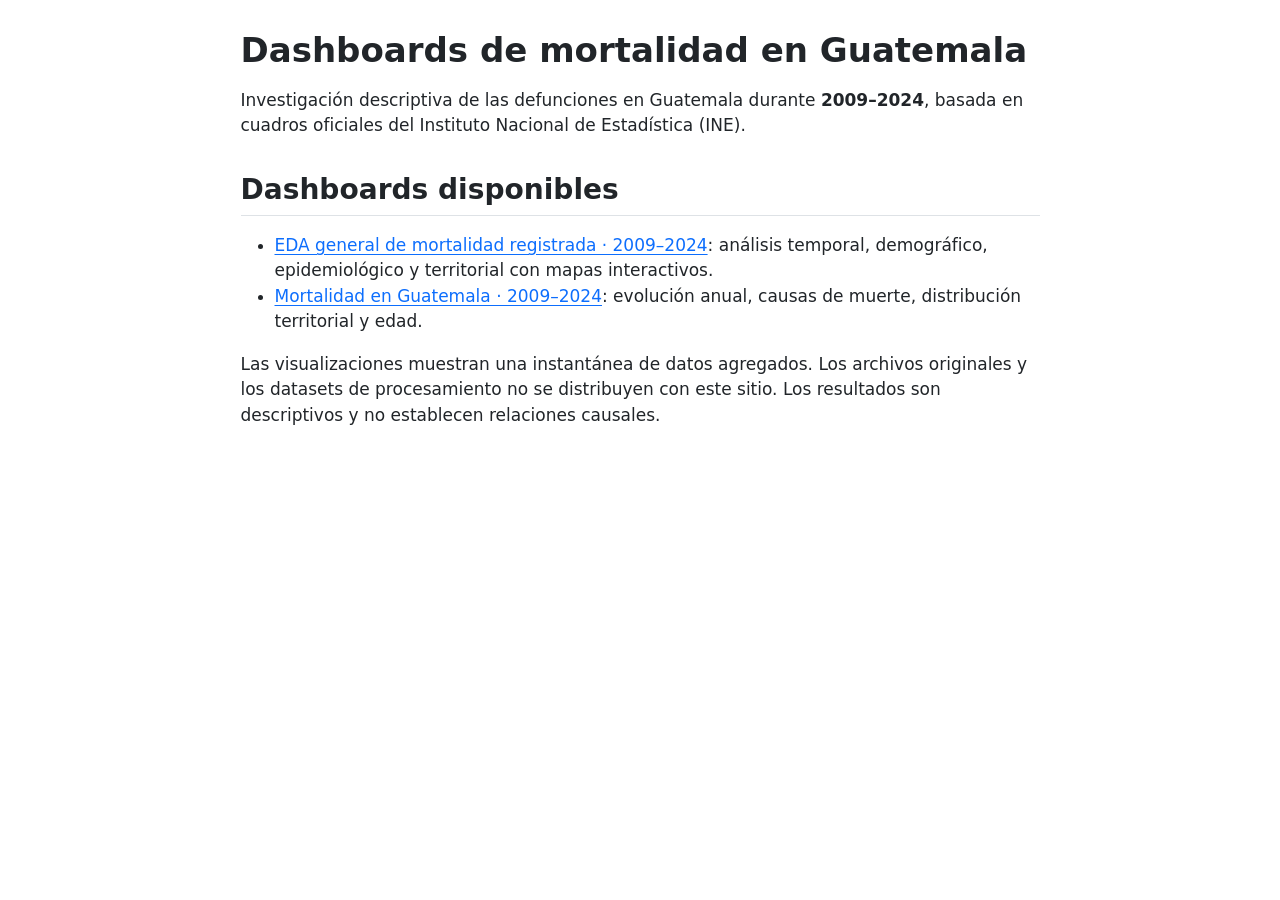
<file: docs/index.html>
<!DOCTYPE html>
<html xmlns="http://www.w3.org/1999/xhtml" lang="es" xml:lang="es"><head>

<meta charset="utf-8">
<meta name="generator" content="quarto-1.9.38">

<meta name="viewport" content="width=device-width, initial-scale=1.0, user-scalable=yes">


<title>Dashboards de mortalidad en Guatemala – Estudio de mortalidad en Guatemala</title>
<style>
/* Default styles provided by pandoc.
** See https://pandoc.org/MANUAL.html#variables-for-html for config info.
*/
code{white-space: pre-wrap;}
span.smallcaps{font-variant: small-caps;}
div.columns{display: flex; gap: min(4vw, 1.5em);}
div.column{flex: auto; overflow-x: auto;}
div.hanging-indent{margin-left: 1.5em; text-indent: -1.5em;}
ul.task-list{list-style: none;}
ul.task-list li input[type="checkbox"] {
  width: 0.8em;
  margin: 0 0.8em 0.2em -1em; /* quarto-specific, see https://github.com/quarto-dev/quarto-cli/issues/4556 */ 
  vertical-align: middle;
}
</style>


<script src="site_libs/quarto-nav/quarto-nav.js"></script>
<script src="site_libs/clipboard/clipboard.min.js"></script>
<script src="site_libs/quarto-html/quarto.js" type="module"></script>
<script src="site_libs/quarto-html/tabsets/tabsets.js" type="module"></script>
<script src="site_libs/quarto-html/popper.min.js"></script>
<script src="site_libs/quarto-html/tippy.umd.min.js"></script>
<script src="site_libs/quarto-html/anchor.min.js"></script>
<link href="site_libs/quarto-html/tippy.css" rel="stylesheet">
<link href="site_libs/quarto-html/quarto-syntax-highlighting-15634bcf2e68342d4ad2dfa704d543f6.css" rel="stylesheet" id="quarto-text-highlighting-styles">
<script src="site_libs/bootstrap/bootstrap.min.js"></script>
<link href="site_libs/bootstrap/bootstrap-icons.css" rel="stylesheet">
<link href="site_libs/bootstrap/bootstrap-45431c2918bd31147ddb3fa7038bb99f.min.css" rel="stylesheet" append-hash="true" id="quarto-bootstrap" data-mode="light">
<script id="quarto-search-options" type="application/json">{
  "language": {
    "search-no-results-text": "No se han encontrado resultados",
    "search-matching-documents-text": "documentos encontrados",
    "search-copy-link-title": "Copiar el enlace en la búsqueda",
    "search-hide-matches-text": "Ocultar resultados adicionales",
    "search-more-match-text": "resultado adicional en este documento",
    "search-more-matches-text": "resultados adicionales en este documento",
    "search-clear-button-title": "Borrar",
    "search-text-placeholder": "",
    "search-detached-cancel-button-title": "Cancelar",
    "search-submit-button-title": "Enviar",
    "search-label": "Buscar"
  }
}</script>


</head>

<body class="fullcontent quarto-light">

<div id="quarto-search-results"></div>
<!-- content -->
<div id="quarto-content" class="quarto-container page-columns page-rows-contents page-layout-article">
<!-- sidebar -->
<!-- margin-sidebar -->
    
<!-- main -->
<main class="content" id="quarto-document-content">

<header id="title-block-header" class="quarto-title-block default">
<div class="quarto-title">
<h1 class="title">Dashboards de mortalidad en Guatemala</h1>
</div>



<div class="quarto-title-meta">

    
  
    
  </div>
  


</header>


<p>Investigación descriptiva de las defunciones en Guatemala durante <strong>2009–2024</strong>, basada en cuadros oficiales del Instituto Nacional de Estadística (INE).</p>
<section id="dashboards-disponibles" class="level2">
<h2 class="anchored" data-anchor-id="dashboards-disponibles">Dashboards disponibles</h2>
<ul>
<li><a href="./dashboard/01_eda_general.html">EDA general de mortalidad registrada · 2009–2024</a>: análisis temporal, demográfico, epidemiológico y territorial con mapas interactivos.</li>
<li><a href="./dashboards/ds_analisis1.html">Mortalidad en Guatemala · 2009–2024</a>: evolución anual, causas de muerte, distribución territorial y edad.</li>
</ul>
<p>Las visualizaciones muestran una instantánea de datos agregados. Los archivos originales y los datasets de procesamiento no se distribuyen con este sitio. Los resultados son descriptivos y no establecen relaciones causales.</p>


</section>

</main> <!-- /main -->
<script id="quarto-html-after-body" type="application/javascript">
  window.document.addEventListener("DOMContentLoaded", function (event) {
    const icon = "";
    const anchorJS = new window.AnchorJS();
    anchorJS.options = {
      placement: 'right',
      icon: icon
    };
    anchorJS.add('.anchored');
    const isCodeAnnotation = (el) => {
      for (const clz of el.classList) {
        if (clz.startsWith('code-annotation-')) {                     
          return true;
        }
      }
      return false;
    }
    const onCopySuccess = function(e) {
      // button target
      const button = e.trigger;
      // don't keep focus
      button.blur();
      // flash "checked"
      button.classList.add('code-copy-button-checked');
      var currentTitle = button.getAttribute("title");
      button.setAttribute("title", "Copiado");
      let tooltip;
      if (window.bootstrap) {
        button.setAttribute("data-bs-toggle", "tooltip");
        button.setAttribute("data-bs-placement", "left");
        button.setAttribute("data-bs-title", "Copiado");
        tooltip = new bootstrap.Tooltip(button, 
          { trigger: "manual", 
            customClass: "code-copy-button-tooltip",
            offset: [0, -8]});
        tooltip.show();    
      }
      setTimeout(function() {
        if (tooltip) {
          tooltip.hide();
          button.removeAttribute("data-bs-title");
          button.removeAttribute("data-bs-toggle");
          button.removeAttribute("data-bs-placement");
        }
        button.setAttribute("title", currentTitle);
        button.classList.remove('code-copy-button-checked');
      }, 1000);
      // clear code selection
      e.clearSelection();
    }
    const getTextToCopy = function(trigger) {
      const outerScaffold = trigger.parentElement.cloneNode(true);
      const codeEl = outerScaffold.querySelector('code');
      for (const childEl of codeEl.children) {
        if (isCodeAnnotation(childEl)) {
          childEl.remove();
        }
      }
      return codeEl.innerText;
    }
    const clipboard = new window.ClipboardJS('.code-copy-button:not([data-in-quarto-modal])', {
      text: getTextToCopy
    });
    clipboard.on('success', onCopySuccess);
    if (window.document.getElementById('quarto-embedded-source-code-modal')) {
      const clipboardModal = new window.ClipboardJS('.code-copy-button[data-in-quarto-modal]', {
        text: getTextToCopy,
        container: window.document.getElementById('quarto-embedded-source-code-modal')
      });
      clipboardModal.on('success', onCopySuccess);
    }
      var localhostRegex = new RegExp(/^(?:http|https):\/\/localhost\:?[0-9]*\//);
      var mailtoRegex = new RegExp(/^mailto:/);
        var filterRegex = new RegExp("https:\/\/vivianroca\.github\.io\/Estudio_Mortalidad\/");
      var isInternal = (href) => {
          return filterRegex.test(href) || localhostRegex.test(href) || mailtoRegex.test(href);
      }
      // Inspect non-navigation links and adorn them if external
     var links = window.document.querySelectorAll('a[href]:not(.nav-link):not(.navbar-brand):not(.toc-action):not(.sidebar-link):not(.sidebar-item-toggle):not(.pagination-link):not(.no-external):not([aria-hidden]):not(.dropdown-item):not(.quarto-navigation-tool):not(.about-link)');
      for (var i=0; i<links.length; i++) {
        const link = links[i];
        if (!isInternal(link.href)) {
          // undo the damage that might have been done by quarto-nav.js in the case of
          // links that we want to consider external
          if (link.dataset.originalHref !== undefined) {
            link.href = link.dataset.originalHref;
          }
        }
      }
    function tippyHover(el, contentFn, onTriggerFn, onUntriggerFn) {
      const config = {
        allowHTML: true,
        maxWidth: 500,
        delay: 100,
        arrow: false,
        appendTo: function(el) {
            return el.parentElement;
        },
        interactive: true,
        interactiveBorder: 10,
        theme: 'quarto',
        placement: 'bottom-start',
      };
      if (contentFn) {
        config.content = contentFn;
      }
      if (onTriggerFn) {
        config.onTrigger = onTriggerFn;
      }
      if (onUntriggerFn) {
        config.onUntrigger = onUntriggerFn;
      }
      window.tippy(el, config); 
    }
    const noterefs = window.document.querySelectorAll('a[role="doc-noteref"]');
    for (var i=0; i<noterefs.length; i++) {
      const ref = noterefs[i];
      tippyHover(ref, function() {
        // use id or data attribute instead here
        let href = ref.getAttribute('data-footnote-href') || ref.getAttribute('href');
        try { href = new URL(href).hash; } catch {}
        const id = href.replace(/^#\/?/, "");
        const note = window.document.getElementById(id);
        if (note) {
          return note.innerHTML;
        } else {
          return "";
        }
      });
    }
    const xrefs = window.document.querySelectorAll('a.quarto-xref');
    const processXRef = (id, note) => {
      // Strip column container classes
      const stripColumnClz = (el) => {
        el.classList.remove("page-full", "page-columns");
        if (el.children) {
          for (const child of el.children) {
            stripColumnClz(child);
          }
        }
      }
      stripColumnClz(note)
      if (id === null || id.startsWith('sec-')) {
        // Special case sections, only their first couple elements
        const container = document.createElement("div");
        if (note.children && note.children.length > 2) {
          container.appendChild(note.children[0].cloneNode(true));
          for (let i = 1; i < note.children.length; i++) {
            const child = note.children[i];
            if (child.tagName === "P" && child.innerText === "") {
              continue;
            } else {
              container.appendChild(child.cloneNode(true));
              break;
            }
          }
          if (window.Quarto?.typesetMath) {
            window.Quarto.typesetMath(container);
          }
          return container.innerHTML
        } else {
          if (window.Quarto?.typesetMath) {
            window.Quarto.typesetMath(note);
          }
          return note.innerHTML;
        }
      } else {
        // Remove any anchor links if they are present
        const anchorLink = note.querySelector('a.anchorjs-link');
        if (anchorLink) {
          anchorLink.remove();
        }
        if (window.Quarto?.typesetMath) {
          window.Quarto.typesetMath(note);
        }
        if (note.classList.contains("callout")) {
          return note.outerHTML;
        } else {
          return note.innerHTML;
        }
      }
    }
    for (var i=0; i<xrefs.length; i++) {
      const xref = xrefs[i];
      tippyHover(xref, undefined, function(instance) {
        instance.disable();
        let url = xref.getAttribute('href');
        let hash = undefined; 
        if (url.startsWith('#')) {
          hash = url;
        } else {
          try { hash = new URL(url).hash; } catch {}
        }
        if (hash) {
          const id = hash.replace(/^#\/?/, "");
          const note = window.document.getElementById(id);
          if (note !== null) {
            try {
              const html = processXRef(id, note.cloneNode(true));
              instance.setContent(html);
            } finally {
              instance.enable();
              instance.show();
            }
          } else {
            // See if we can fetch this
            fetch(url.split('#')[0])
            .then(res => res.text())
            .then(html => {
              const parser = new DOMParser();
              const htmlDoc = parser.parseFromString(html, "text/html");
              const note = htmlDoc.getElementById(id);
              if (note !== null) {
                const html = processXRef(id, note);
                instance.setContent(html);
              } 
            }).finally(() => {
              instance.enable();
              instance.show();
            });
          }
        } else {
          // See if we can fetch a full url (with no hash to target)
          // This is a special case and we should probably do some content thinning / targeting
          fetch(url)
          .then(res => res.text())
          .then(html => {
            const parser = new DOMParser();
            const htmlDoc = parser.parseFromString(html, "text/html");
            const note = htmlDoc.querySelector('main.content');
            if (note !== null) {
              // This should only happen for chapter cross references
              // (since there is no id in the URL)
              // remove the first header
              if (note.children.length > 0 && note.children[0].tagName === "HEADER") {
                note.children[0].remove();
              }
              const html = processXRef(null, note);
              instance.setContent(html);
            } 
          }).finally(() => {
            instance.enable();
            instance.show();
          });
        }
      }, function(instance) {
      });
    }
        let selectedAnnoteEl;
        const selectorForAnnotation = ( cell, annotation) => {
          let cellAttr = 'data-code-cell="' + cell + '"';
          let lineAttr = 'data-code-annotation="' +  annotation + '"';
          const selector = 'span[' + cellAttr + '][' + lineAttr + ']';
          return selector;
        }
        const selectCodeLines = (annoteEl) => {
          const doc = window.document;
          const targetCell = annoteEl.getAttribute("data-target-cell");
          const targetAnnotation = annoteEl.getAttribute("data-target-annotation");
          const annoteSpan = window.document.querySelector(selectorForAnnotation(targetCell, targetAnnotation));
          const lines = annoteSpan.getAttribute("data-code-lines").split(",");
          const lineIds = lines.map((line) => {
            return targetCell + "-" + line;
          })
          let top = null;
          let height = null;
          let parent = null;
          if (lineIds.length > 0) {
              //compute the position of the single el (top and bottom and make a div)
              const el = window.document.getElementById(lineIds[0]);
              top = el.offsetTop;
              height = el.offsetHeight;
              parent = el.parentElement.parentElement;
            if (lineIds.length > 1) {
              const lastEl = window.document.getElementById(lineIds[lineIds.length - 1]);
              const bottom = lastEl.offsetTop + lastEl.offsetHeight;
              height = bottom - top;
            }
            if (top !== null && height !== null && parent !== null) {
              // cook up a div (if necessary) and position it 
              let div = window.document.getElementById("code-annotation-line-highlight");
              if (div === null) {
                div = window.document.createElement("div");
                div.setAttribute("id", "code-annotation-line-highlight");
                div.style.position = 'absolute';
                parent.appendChild(div);
              }
              div.style.top = top - 2 + "px";
              div.style.height = height + 4 + "px";
              div.style.left = 0;
              let gutterDiv = window.document.getElementById("code-annotation-line-highlight-gutter");
              if (gutterDiv === null) {
                gutterDiv = window.document.createElement("div");
                gutterDiv.setAttribute("id", "code-annotation-line-highlight-gutter");
                gutterDiv.style.position = 'absolute';
                const codeCell = window.document.getElementById(targetCell);
                const gutter = codeCell.querySelector('.code-annotation-gutter');
                gutter.appendChild(gutterDiv);
              }
              gutterDiv.style.top = top - 2 + "px";
              gutterDiv.style.height = height + 4 + "px";
            }
            selectedAnnoteEl = annoteEl;
          }
        };
        const unselectCodeLines = () => {
          const elementsIds = ["code-annotation-line-highlight", "code-annotation-line-highlight-gutter"];
          elementsIds.forEach((elId) => {
            const div = window.document.getElementById(elId);
            if (div) {
              div.remove();
            }
          });
          selectedAnnoteEl = undefined;
        };
          // Handle positioning of the toggle
      window.addEventListener(
        "resize",
        throttle(() => {
          elRect = undefined;
          if (selectedAnnoteEl) {
            selectCodeLines(selectedAnnoteEl);
          }
        }, 10)
      );
      function throttle(fn, ms) {
      let throttle = false;
      let timer;
        return (...args) => {
          if(!throttle) { // first call gets through
              fn.apply(this, args);
              throttle = true;
          } else { // all the others get throttled
              if(timer) clearTimeout(timer); // cancel #2
              timer = setTimeout(() => {
                fn.apply(this, args);
                timer = throttle = false;
              }, ms);
          }
        };
      }
        // Attach click handler to the DT
        const annoteDls = window.document.querySelectorAll('dt[data-target-cell]');
        for (const annoteDlNode of annoteDls) {
          annoteDlNode.addEventListener('click', (event) => {
            const clickedEl = event.target;
            if (clickedEl !== selectedAnnoteEl) {
              unselectCodeLines();
              const activeEl = window.document.querySelector('dt[data-target-cell].code-annotation-active');
              if (activeEl) {
                activeEl.classList.remove('code-annotation-active');
              }
              selectCodeLines(clickedEl);
              clickedEl.classList.add('code-annotation-active');
            } else {
              // Unselect the line
              unselectCodeLines();
              clickedEl.classList.remove('code-annotation-active');
            }
          });
        }
    const findCites = (el) => {
      const parentEl = el.parentElement;
      if (parentEl) {
        const cites = parentEl.dataset.cites;
        if (cites) {
          return {
            el,
            cites: cites.split(' ')
          };
        } else {
          return findCites(el.parentElement)
        }
      } else {
        return undefined;
      }
    };
    var bibliorefs = window.document.querySelectorAll('a[role="doc-biblioref"]');
    for (var i=0; i<bibliorefs.length; i++) {
      const ref = bibliorefs[i];
      const citeInfo = findCites(ref);
      if (citeInfo) {
        tippyHover(citeInfo.el, function() {
          var popup = window.document.createElement('div');
          citeInfo.cites.forEach(function(cite) {
            var citeDiv = window.document.createElement('div');
            citeDiv.classList.add('hanging-indent');
            citeDiv.classList.add('csl-entry');
            var biblioDiv = window.document.getElementById('ref-' + cite);
            if (biblioDiv) {
              citeDiv.innerHTML = biblioDiv.innerHTML;
            }
            popup.appendChild(citeDiv);
          });
          return popup.innerHTML;
        });
      }
    }
  });
  </script>
</div> <!-- /content -->




</body></html>
</file>
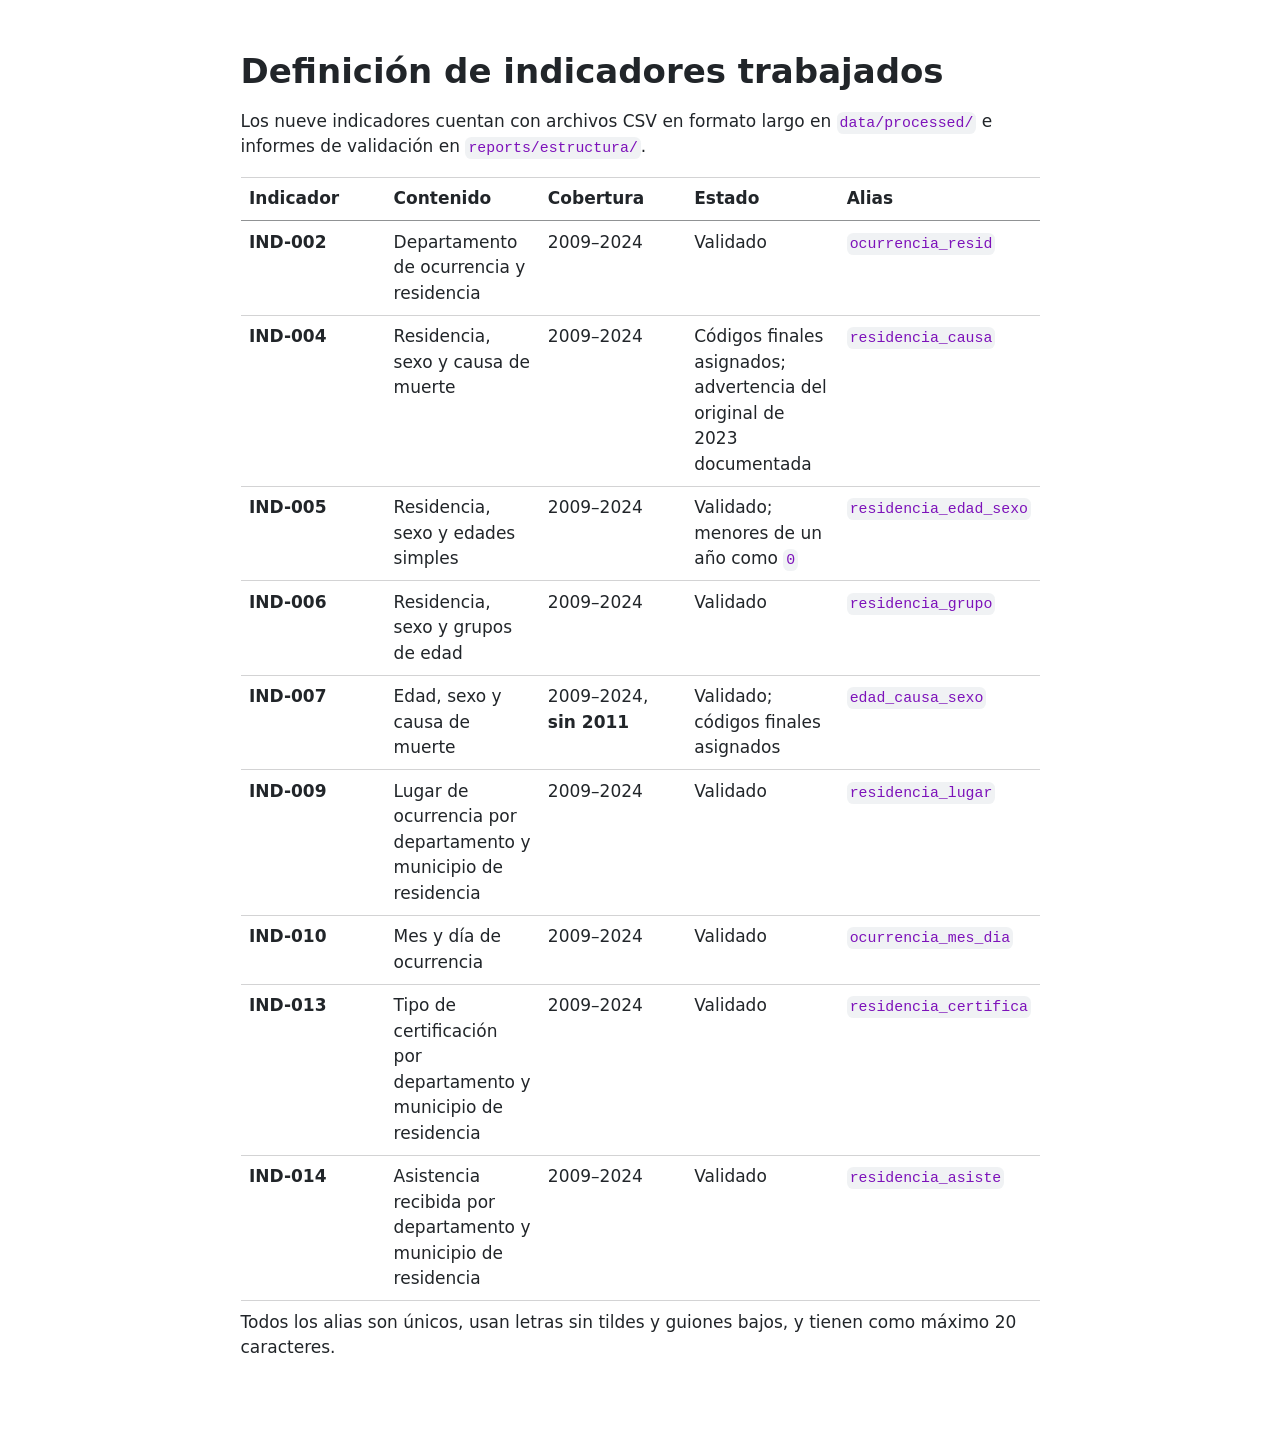
<file: docu/indicadores_definicion.html>
<!DOCTYPE html>
<html xmlns="http://www.w3.org/1999/xhtml" lang="en" xml:lang="en"><head>

<meta charset="utf-8">
<meta name="generator" content="quarto-1.9.38">

<meta name="viewport" content="width=device-width, initial-scale=1.0, user-scalable=yes">


<title>indicadores_definicion</title>
<style>
/* Default styles provided by pandoc.
** See https://pandoc.org/MANUAL.html#variables-for-html for config info.
*/
code{white-space: pre-wrap;}
span.smallcaps{font-variant: small-caps;}
div.columns{display: flex; gap: min(4vw, 1.5em);}
div.column{flex: auto; overflow-x: auto;}
div.hanging-indent{margin-left: 1.5em; text-indent: -1.5em;}
ul.task-list{list-style: none;}
ul.task-list li input[type="checkbox"] {
  width: 0.8em;
  margin: 0 0.8em 0.2em -1em; /* quarto-specific, see https://github.com/quarto-dev/quarto-cli/issues/4556 */ 
  vertical-align: middle;
}
</style>


<script src="indicadores_definicion_files/libs/clipboard/clipboard.min.js"></script>
<script src="indicadores_definicion_files/libs/quarto-html/quarto.js" type="module"></script>
<script src="indicadores_definicion_files/libs/quarto-html/tabsets/tabsets.js" type="module"></script>
<script src="indicadores_definicion_files/libs/quarto-html/popper.min.js"></script>
<script src="indicadores_definicion_files/libs/quarto-html/tippy.umd.min.js"></script>
<script src="indicadores_definicion_files/libs/quarto-html/anchor.min.js"></script>
<link href="indicadores_definicion_files/libs/quarto-html/tippy.css" rel="stylesheet">
<link href="indicadores_definicion_files/libs/quarto-html/quarto-syntax-highlighting-15634bcf2e68342d4ad2dfa704d543f6.css" rel="stylesheet" id="quarto-text-highlighting-styles">
<script src="indicadores_definicion_files/libs/bootstrap/bootstrap.min.js"></script>
<link href="indicadores_definicion_files/libs/bootstrap/bootstrap-icons.css" rel="stylesheet">
<link href="indicadores_definicion_files/libs/bootstrap/bootstrap-138a6193a3bd40baf1e627da441a4734.min.css" rel="stylesheet" append-hash="true" id="quarto-bootstrap" data-mode="light">


</head>

<body class="fullcontent quarto-light">

<div id="quarto-content" class="page-columns page-rows-contents page-layout-article">

<main class="content" id="quarto-document-content">




<section id="definición-de-indicadores-trabajados" class="level1">
<h1>Definición de indicadores trabajados</h1>
<p>Los nueve indicadores cuentan con archivos CSV en formato largo en <code>data/processed/</code> e informes de validación en <code>reports/estructura/</code>.</p>
<table class="caption-top table">
<colgroup>
<col style="width: 20%">
<col style="width: 20%">
<col style="width: 20%">
<col style="width: 20%">
<col style="width: 20%">
</colgroup>
<thead>
<tr class="header">
<th>Indicador</th>
<th>Contenido</th>
<th>Cobertura</th>
<th>Estado</th>
<th>Alias</th>
</tr>
</thead>
<tbody>
<tr class="odd">
<td><strong>IND-002</strong></td>
<td>Departamento de ocurrencia y residencia</td>
<td>2009–2024</td>
<td>Validado</td>
<td><code>ocurrencia_resid</code></td>
</tr>
<tr class="even">
<td><strong>IND-004</strong></td>
<td>Residencia, sexo y causa de muerte</td>
<td>2009–2024</td>
<td>Códigos finales asignados; advertencia del original de 2023 documentada</td>
<td><code>residencia_causa</code></td>
</tr>
<tr class="odd">
<td><strong>IND-005</strong></td>
<td>Residencia, sexo y edades simples</td>
<td>2009–2024</td>
<td>Validado; menores de un año como <code>0</code></td>
<td><code>residencia_edad_sexo</code></td>
</tr>
<tr class="even">
<td><strong>IND-006</strong></td>
<td>Residencia, sexo y grupos de edad</td>
<td>2009–2024</td>
<td>Validado</td>
<td><code>residencia_grupo</code></td>
</tr>
<tr class="odd">
<td><strong>IND-007</strong></td>
<td>Edad, sexo y causa de muerte</td>
<td>2009–2024, <strong>sin 2011</strong></td>
<td>Validado; códigos finales asignados</td>
<td><code>edad_causa_sexo</code></td>
</tr>
<tr class="even">
<td><strong>IND-009</strong></td>
<td>Lugar de ocurrencia por departamento y municipio de residencia</td>
<td>2009–2024</td>
<td>Validado</td>
<td><code>residencia_lugar</code></td>
</tr>
<tr class="odd">
<td><strong>IND-010</strong></td>
<td>Mes y día de ocurrencia</td>
<td>2009–2024</td>
<td>Validado</td>
<td><code>ocurrencia_mes_dia</code></td>
</tr>
<tr class="even">
<td><strong>IND-013</strong></td>
<td>Tipo de certificación por departamento y municipio de residencia</td>
<td>2009–2024</td>
<td>Validado</td>
<td><code>residencia_certifica</code></td>
</tr>
<tr class="odd">
<td><strong>IND-014</strong></td>
<td>Asistencia recibida por departamento y municipio de residencia</td>
<td>2009–2024</td>
<td>Validado</td>
<td><code>residencia_asiste</code></td>
</tr>
</tbody>
</table>
<p>Todos los alias son únicos, usan letras sin tildes y guiones bajos, y tienen como máximo 20 caracteres.</p>
</section>

</main>
<!-- /main column -->
<script id="quarto-html-after-body" type="application/javascript">
  window.document.addEventListener("DOMContentLoaded", function (event) {
    const icon = "";
    const anchorJS = new window.AnchorJS();
    anchorJS.options = {
      placement: 'right',
      icon: icon
    };
    anchorJS.add('.anchored');
    const isCodeAnnotation = (el) => {
      for (const clz of el.classList) {
        if (clz.startsWith('code-annotation-')) {                     
          return true;
        }
      }
      return false;
    }
    const onCopySuccess = function(e) {
      // button target
      const button = e.trigger;
      // don't keep focus
      button.blur();
      // flash "checked"
      button.classList.add('code-copy-button-checked');
      var currentTitle = button.getAttribute("title");
      button.setAttribute("title", "Copied!");
      let tooltip;
      if (window.bootstrap) {
        button.setAttribute("data-bs-toggle", "tooltip");
        button.setAttribute("data-bs-placement", "left");
        button.setAttribute("data-bs-title", "Copied!");
        tooltip = new bootstrap.Tooltip(button, 
          { trigger: "manual", 
            customClass: "code-copy-button-tooltip",
            offset: [0, -8]});
        tooltip.show();    
      }
      setTimeout(function() {
        if (tooltip) {
          tooltip.hide();
          button.removeAttribute("data-bs-title");
          button.removeAttribute("data-bs-toggle");
          button.removeAttribute("data-bs-placement");
        }
        button.setAttribute("title", currentTitle);
        button.classList.remove('code-copy-button-checked');
      }, 1000);
      // clear code selection
      e.clearSelection();
    }
    const getTextToCopy = function(trigger) {
      const outerScaffold = trigger.parentElement.cloneNode(true);
      const codeEl = outerScaffold.querySelector('code');
      for (const childEl of codeEl.children) {
        if (isCodeAnnotation(childEl)) {
          childEl.remove();
        }
      }
      return codeEl.innerText;
    }
    const clipboard = new window.ClipboardJS('.code-copy-button:not([data-in-quarto-modal])', {
      text: getTextToCopy
    });
    clipboard.on('success', onCopySuccess);
    if (window.document.getElementById('quarto-embedded-source-code-modal')) {
      const clipboardModal = new window.ClipboardJS('.code-copy-button[data-in-quarto-modal]', {
        text: getTextToCopy,
        container: window.document.getElementById('quarto-embedded-source-code-modal')
      });
      clipboardModal.on('success', onCopySuccess);
    }
      var localhostRegex = new RegExp(/^(?:http|https):\/\/localhost\:?[0-9]*\//);
      var mailtoRegex = new RegExp(/^mailto:/);
        var filterRegex = new RegExp('/' + window.location.host + '/');
      var isInternal = (href) => {
          return filterRegex.test(href) || localhostRegex.test(href) || mailtoRegex.test(href);
      }
      // Inspect non-navigation links and adorn them if external
     var links = window.document.querySelectorAll('a[href]:not(.nav-link):not(.navbar-brand):not(.toc-action):not(.sidebar-link):not(.sidebar-item-toggle):not(.pagination-link):not(.no-external):not([aria-hidden]):not(.dropdown-item):not(.quarto-navigation-tool):not(.about-link)');
      for (var i=0; i<links.length; i++) {
        const link = links[i];
        if (!isInternal(link.href)) {
          // undo the damage that might have been done by quarto-nav.js in the case of
          // links that we want to consider external
          if (link.dataset.originalHref !== undefined) {
            link.href = link.dataset.originalHref;
          }
        }
      }
    function tippyHover(el, contentFn, onTriggerFn, onUntriggerFn) {
      const config = {
        allowHTML: true,
        maxWidth: 500,
        delay: 100,
        arrow: false,
        appendTo: function(el) {
            return el.parentElement;
        },
        interactive: true,
        interactiveBorder: 10,
        theme: 'quarto',
        placement: 'bottom-start',
      };
      if (contentFn) {
        config.content = contentFn;
      }
      if (onTriggerFn) {
        config.onTrigger = onTriggerFn;
      }
      if (onUntriggerFn) {
        config.onUntrigger = onUntriggerFn;
      }
      window.tippy(el, config); 
    }
    const noterefs = window.document.querySelectorAll('a[role="doc-noteref"]');
    for (var i=0; i<noterefs.length; i++) {
      const ref = noterefs[i];
      tippyHover(ref, function() {
        // use id or data attribute instead here
        let href = ref.getAttribute('data-footnote-href') || ref.getAttribute('href');
        try { href = new URL(href).hash; } catch {}
        const id = href.replace(/^#\/?/, "");
        const note = window.document.getElementById(id);
        if (note) {
          return note.innerHTML;
        } else {
          return "";
        }
      });
    }
    const xrefs = window.document.querySelectorAll('a.quarto-xref');
    const processXRef = (id, note) => {
      // Strip column container classes
      const stripColumnClz = (el) => {
        el.classList.remove("page-full", "page-columns");
        if (el.children) {
          for (const child of el.children) {
            stripColumnClz(child);
          }
        }
      }
      stripColumnClz(note)
      if (id === null || id.startsWith('sec-')) {
        // Special case sections, only their first couple elements
        const container = document.createElement("div");
        if (note.children && note.children.length > 2) {
          container.appendChild(note.children[0].cloneNode(true));
          for (let i = 1; i < note.children.length; i++) {
            const child = note.children[i];
            if (child.tagName === "P" && child.innerText === "") {
              continue;
            } else {
              container.appendChild(child.cloneNode(true));
              break;
            }
          }
          if (window.Quarto?.typesetMath) {
            window.Quarto.typesetMath(container);
          }
          return container.innerHTML
        } else {
          if (window.Quarto?.typesetMath) {
            window.Quarto.typesetMath(note);
          }
          return note.innerHTML;
        }
      } else {
        // Remove any anchor links if they are present
        const anchorLink = note.querySelector('a.anchorjs-link');
        if (anchorLink) {
          anchorLink.remove();
        }
        if (window.Quarto?.typesetMath) {
          window.Quarto.typesetMath(note);
        }
        if (note.classList.contains("callout")) {
          return note.outerHTML;
        } else {
          return note.innerHTML;
        }
      }
    }
    for (var i=0; i<xrefs.length; i++) {
      const xref = xrefs[i];
      tippyHover(xref, undefined, function(instance) {
        instance.disable();
        let url = xref.getAttribute('href');
        let hash = undefined; 
        if (url.startsWith('#')) {
          hash = url;
        } else {
          try { hash = new URL(url).hash; } catch {}
        }
        if (hash) {
          const id = hash.replace(/^#\/?/, "");
          const note = window.document.getElementById(id);
          if (note !== null) {
            try {
              const html = processXRef(id, note.cloneNode(true));
              instance.setContent(html);
            } finally {
              instance.enable();
              instance.show();
            }
          } else {
            // See if we can fetch this
            fetch(url.split('#')[0])
            .then(res => res.text())
            .then(html => {
              const parser = new DOMParser();
              const htmlDoc = parser.parseFromString(html, "text/html");
              const note = htmlDoc.getElementById(id);
              if (note !== null) {
                const html = processXRef(id, note);
                instance.setContent(html);
              } 
            }).finally(() => {
              instance.enable();
              instance.show();
            });
          }
        } else {
          // See if we can fetch a full url (with no hash to target)
          // This is a special case and we should probably do some content thinning / targeting
          fetch(url)
          .then(res => res.text())
          .then(html => {
            const parser = new DOMParser();
            const htmlDoc = parser.parseFromString(html, "text/html");
            const note = htmlDoc.querySelector('main.content');
            if (note !== null) {
              // This should only happen for chapter cross references
              // (since there is no id in the URL)
              // remove the first header
              if (note.children.length > 0 && note.children[0].tagName === "HEADER") {
                note.children[0].remove();
              }
              const html = processXRef(null, note);
              instance.setContent(html);
            } 
          }).finally(() => {
            instance.enable();
            instance.show();
          });
        }
      }, function(instance) {
      });
    }
        let selectedAnnoteEl;
        const selectorForAnnotation = ( cell, annotation) => {
          let cellAttr = 'data-code-cell="' + cell + '"';
          let lineAttr = 'data-code-annotation="' +  annotation + '"';
          const selector = 'span[' + cellAttr + '][' + lineAttr + ']';
          return selector;
        }
        const selectCodeLines = (annoteEl) => {
          const doc = window.document;
          const targetCell = annoteEl.getAttribute("data-target-cell");
          const targetAnnotation = annoteEl.getAttribute("data-target-annotation");
          const annoteSpan = window.document.querySelector(selectorForAnnotation(targetCell, targetAnnotation));
          const lines = annoteSpan.getAttribute("data-code-lines").split(",");
          const lineIds = lines.map((line) => {
            return targetCell + "-" + line;
          })
          let top = null;
          let height = null;
          let parent = null;
          if (lineIds.length > 0) {
              //compute the position of the single el (top and bottom and make a div)
              const el = window.document.getElementById(lineIds[0]);
              top = el.offsetTop;
              height = el.offsetHeight;
              parent = el.parentElement.parentElement;
            if (lineIds.length > 1) {
              const lastEl = window.document.getElementById(lineIds[lineIds.length - 1]);
              const bottom = lastEl.offsetTop + lastEl.offsetHeight;
              height = bottom - top;
            }
            if (top !== null && height !== null && parent !== null) {
              // cook up a div (if necessary) and position it 
              let div = window.document.getElementById("code-annotation-line-highlight");
              if (div === null) {
                div = window.document.createElement("div");
                div.setAttribute("id", "code-annotation-line-highlight");
                div.style.position = 'absolute';
                parent.appendChild(div);
              }
              div.style.top = top - 2 + "px";
              div.style.height = height + 4 + "px";
              div.style.left = 0;
              let gutterDiv = window.document.getElementById("code-annotation-line-highlight-gutter");
              if (gutterDiv === null) {
                gutterDiv = window.document.createElement("div");
                gutterDiv.setAttribute("id", "code-annotation-line-highlight-gutter");
                gutterDiv.style.position = 'absolute';
                const codeCell = window.document.getElementById(targetCell);
                const gutter = codeCell.querySelector('.code-annotation-gutter');
                gutter.appendChild(gutterDiv);
              }
              gutterDiv.style.top = top - 2 + "px";
              gutterDiv.style.height = height + 4 + "px";
            }
            selectedAnnoteEl = annoteEl;
          }
        };
        const unselectCodeLines = () => {
          const elementsIds = ["code-annotation-line-highlight", "code-annotation-line-highlight-gutter"];
          elementsIds.forEach((elId) => {
            const div = window.document.getElementById(elId);
            if (div) {
              div.remove();
            }
          });
          selectedAnnoteEl = undefined;
        };
          // Handle positioning of the toggle
      window.addEventListener(
        "resize",
        throttle(() => {
          elRect = undefined;
          if (selectedAnnoteEl) {
            selectCodeLines(selectedAnnoteEl);
          }
        }, 10)
      );
      function throttle(fn, ms) {
      let throttle = false;
      let timer;
        return (...args) => {
          if(!throttle) { // first call gets through
              fn.apply(this, args);
              throttle = true;
          } else { // all the others get throttled
              if(timer) clearTimeout(timer); // cancel #2
              timer = setTimeout(() => {
                fn.apply(this, args);
                timer = throttle = false;
              }, ms);
          }
        };
      }
        // Attach click handler to the DT
        const annoteDls = window.document.querySelectorAll('dt[data-target-cell]');
        for (const annoteDlNode of annoteDls) {
          annoteDlNode.addEventListener('click', (event) => {
            const clickedEl = event.target;
            if (clickedEl !== selectedAnnoteEl) {
              unselectCodeLines();
              const activeEl = window.document.querySelector('dt[data-target-cell].code-annotation-active');
              if (activeEl) {
                activeEl.classList.remove('code-annotation-active');
              }
              selectCodeLines(clickedEl);
              clickedEl.classList.add('code-annotation-active');
            } else {
              // Unselect the line
              unselectCodeLines();
              clickedEl.classList.remove('code-annotation-active');
            }
          });
        }
    const findCites = (el) => {
      const parentEl = el.parentElement;
      if (parentEl) {
        const cites = parentEl.dataset.cites;
        if (cites) {
          return {
            el,
            cites: cites.split(' ')
          };
        } else {
          return findCites(el.parentElement)
        }
      } else {
        return undefined;
      }
    };
    var bibliorefs = window.document.querySelectorAll('a[role="doc-biblioref"]');
    for (var i=0; i<bibliorefs.length; i++) {
      const ref = bibliorefs[i];
      const citeInfo = findCites(ref);
      if (citeInfo) {
        tippyHover(citeInfo.el, function() {
          var popup = window.document.createElement('div');
          citeInfo.cites.forEach(function(cite) {
            var citeDiv = window.document.createElement('div');
            citeDiv.classList.add('hanging-indent');
            citeDiv.classList.add('csl-entry');
            var biblioDiv = window.document.getElementById('ref-' + cite);
            if (biblioDiv) {
              citeDiv.innerHTML = biblioDiv.innerHTML;
            }
            popup.appendChild(citeDiv);
          });
          return popup.innerHTML;
        });
      }
    }
  });
  </script>
</div> <!-- /content -->




</body></html>
</file>
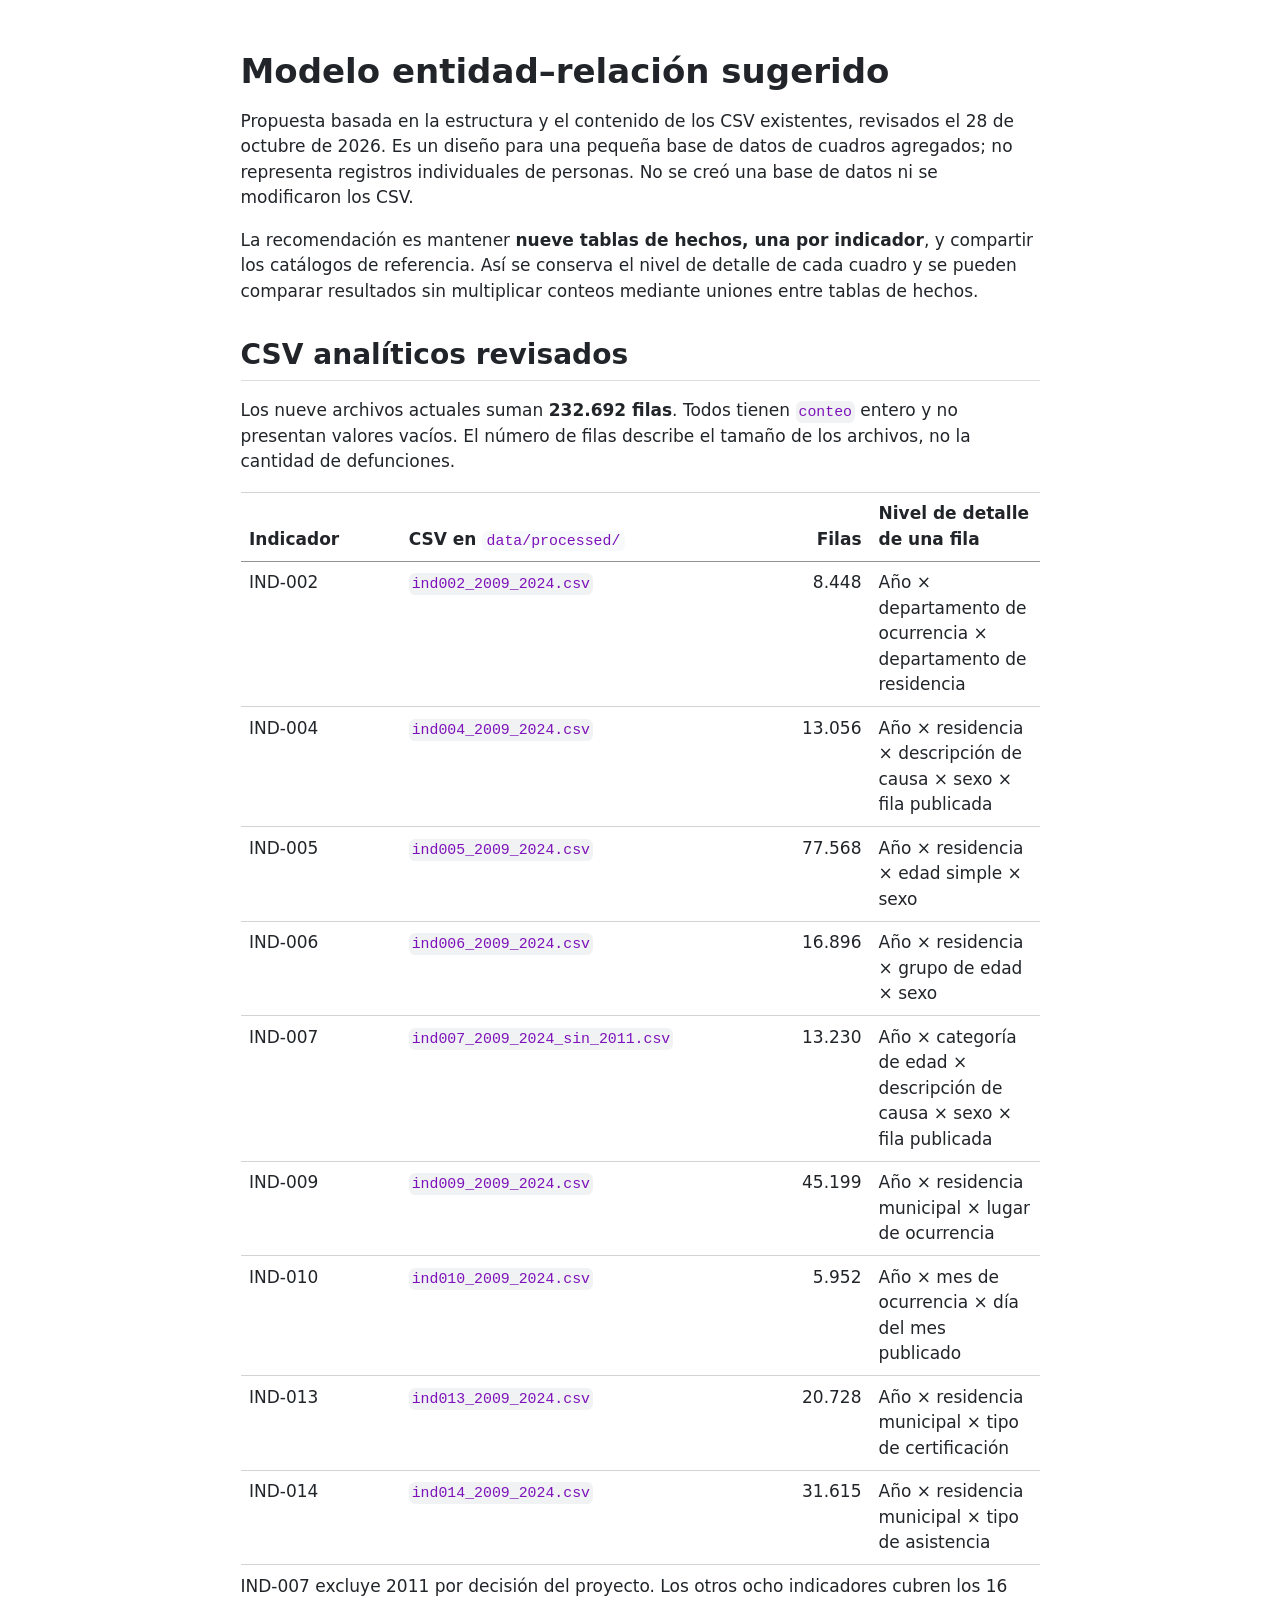
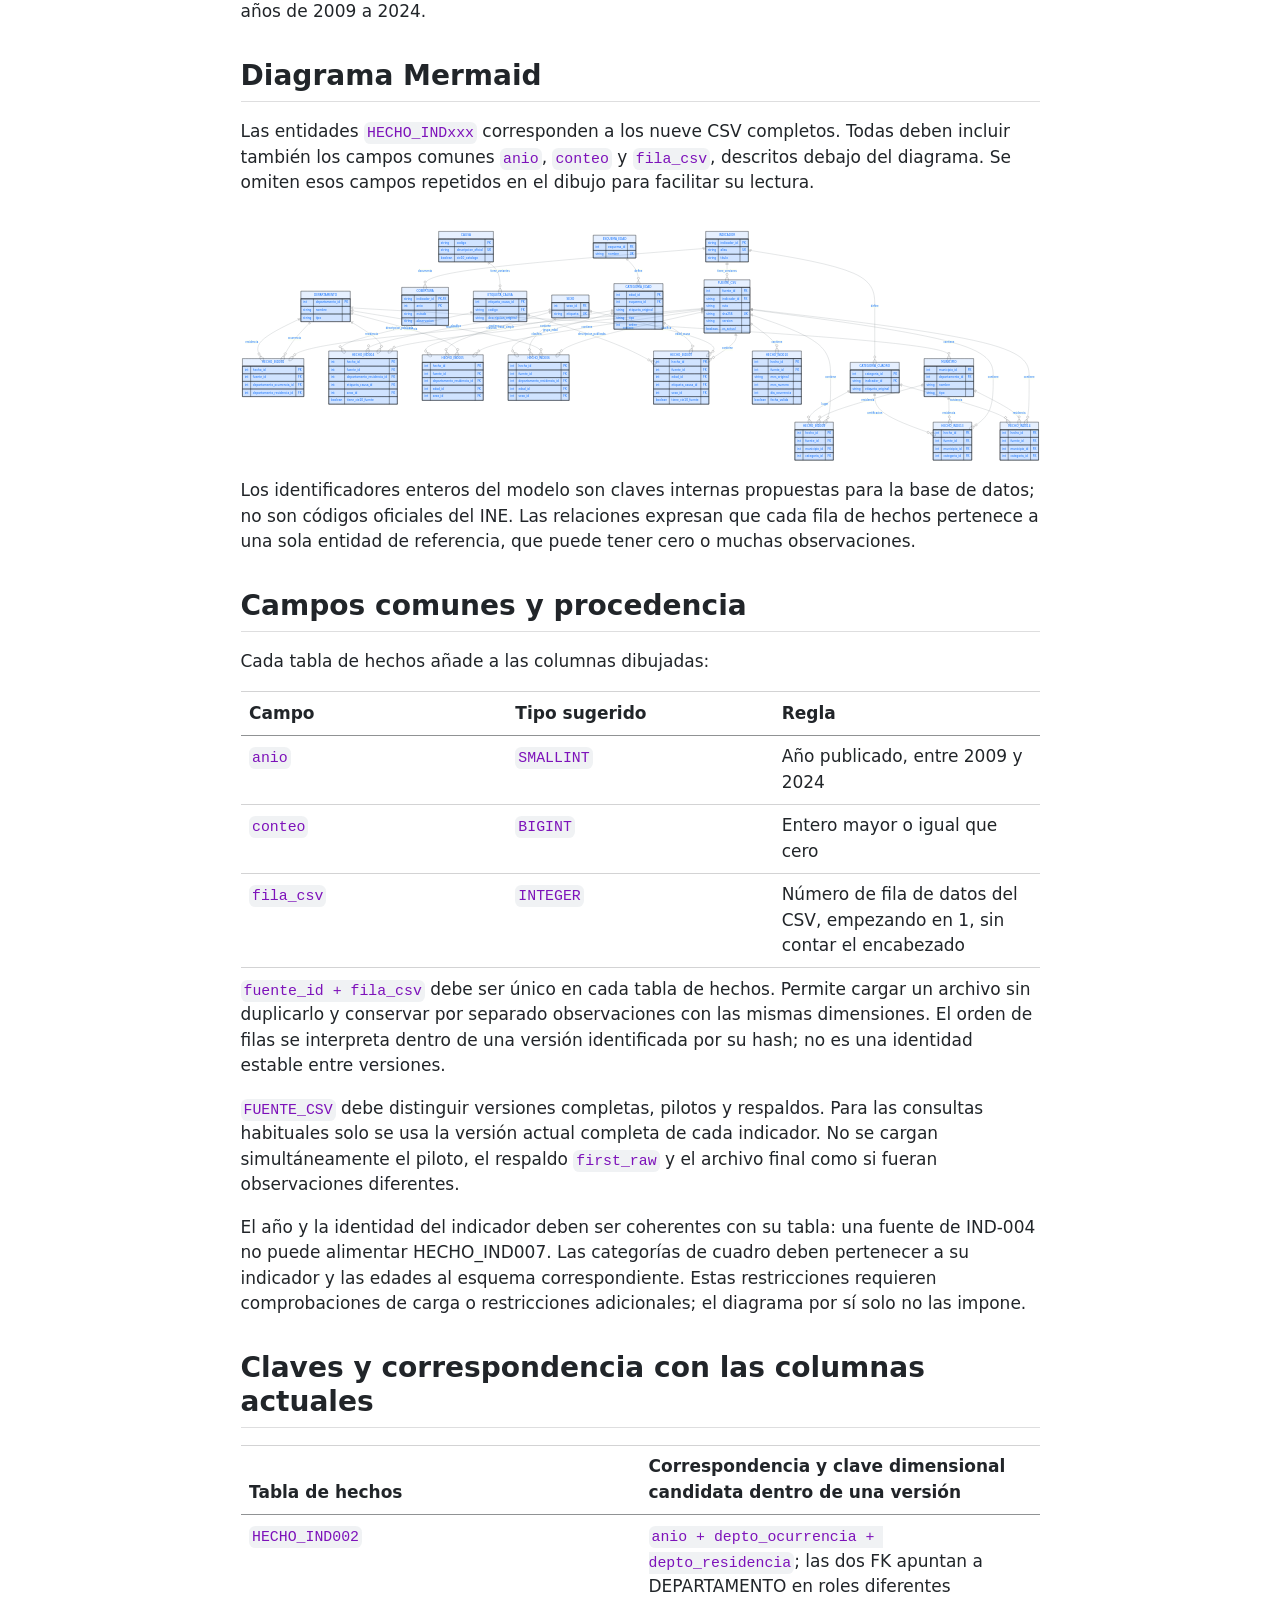
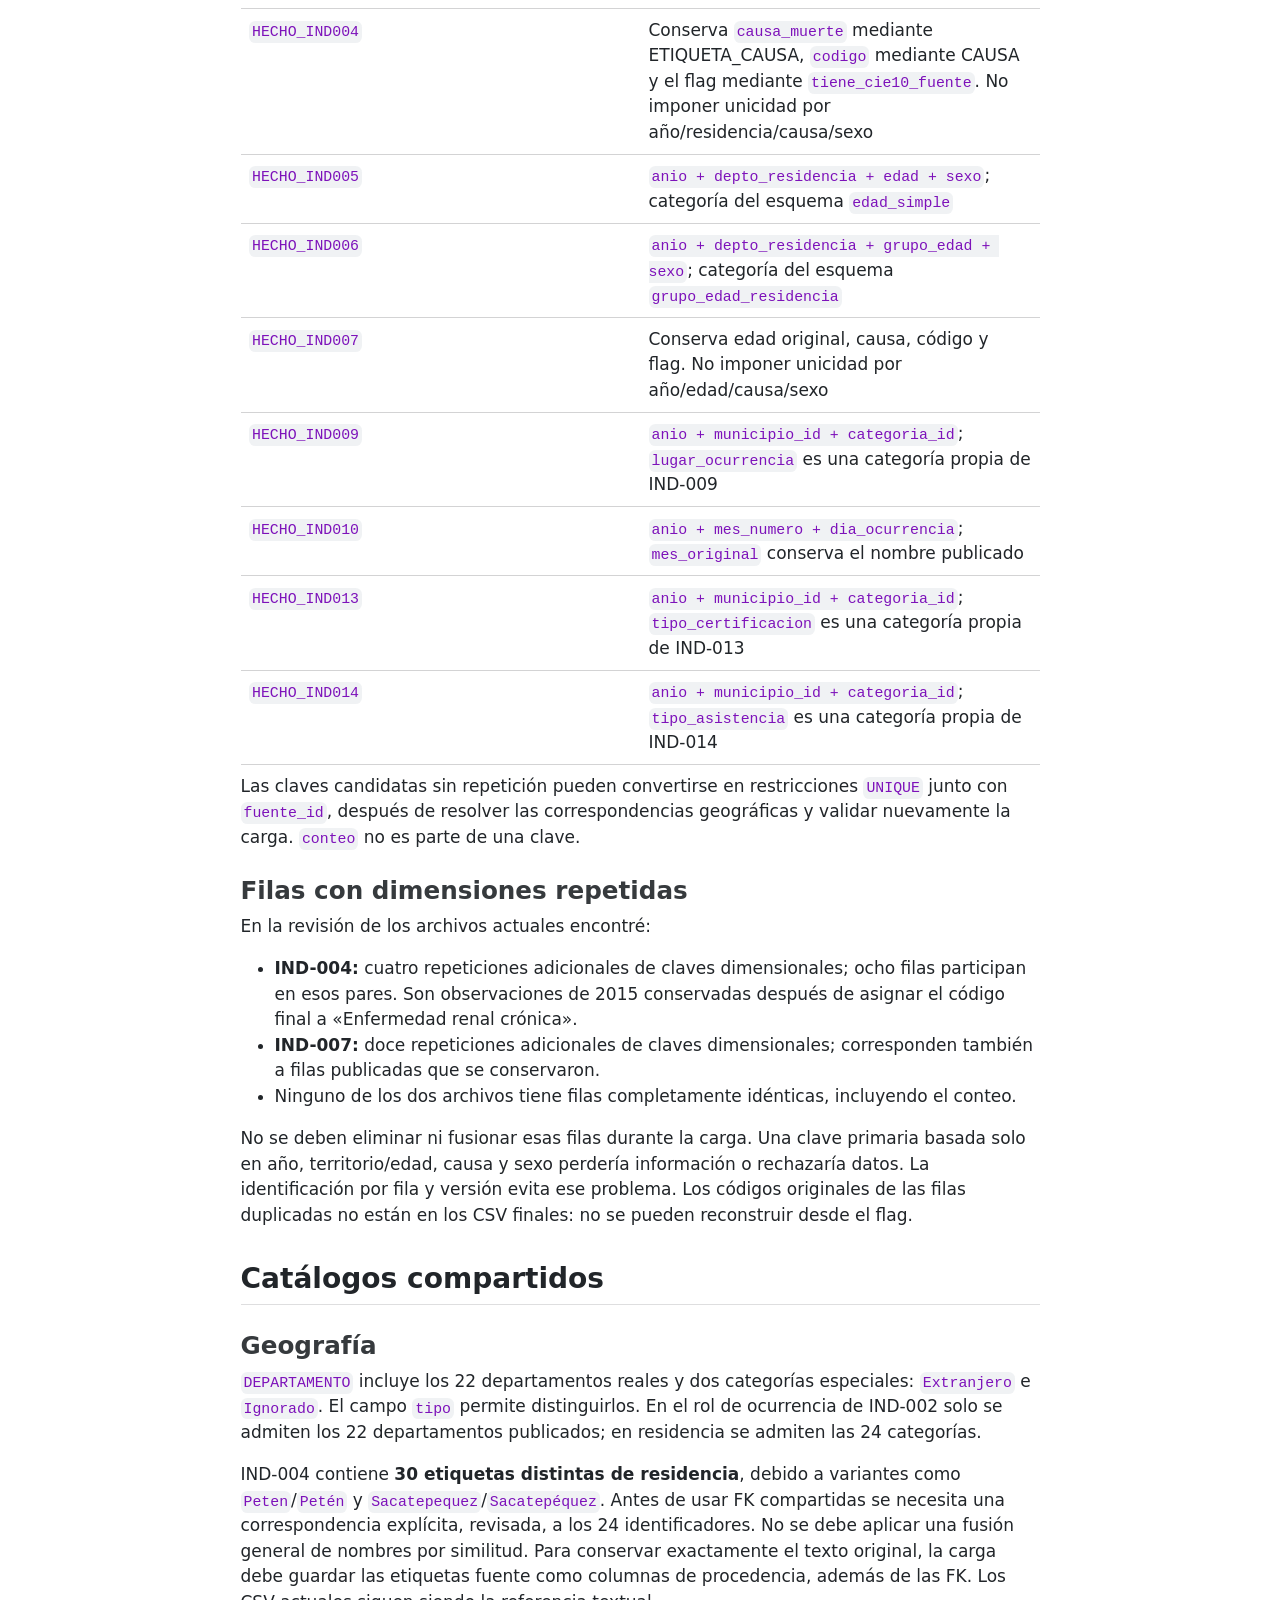
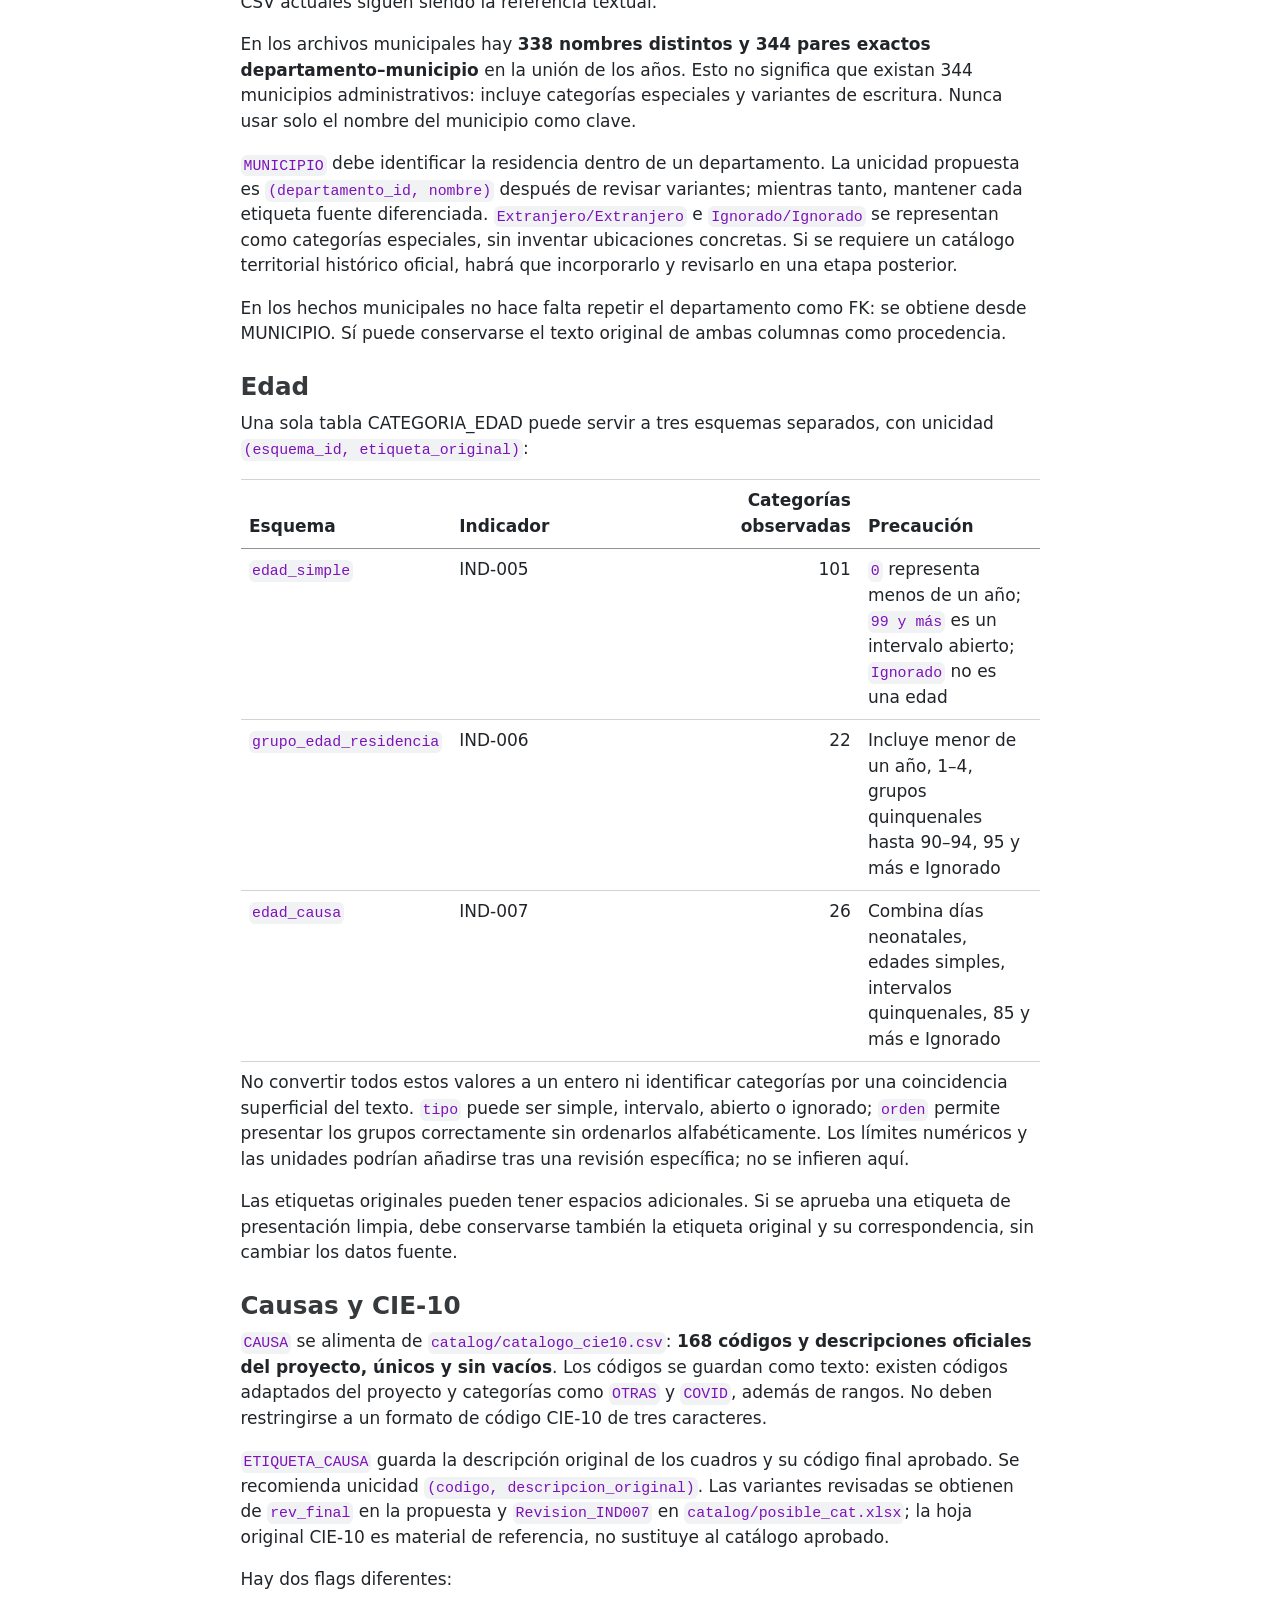
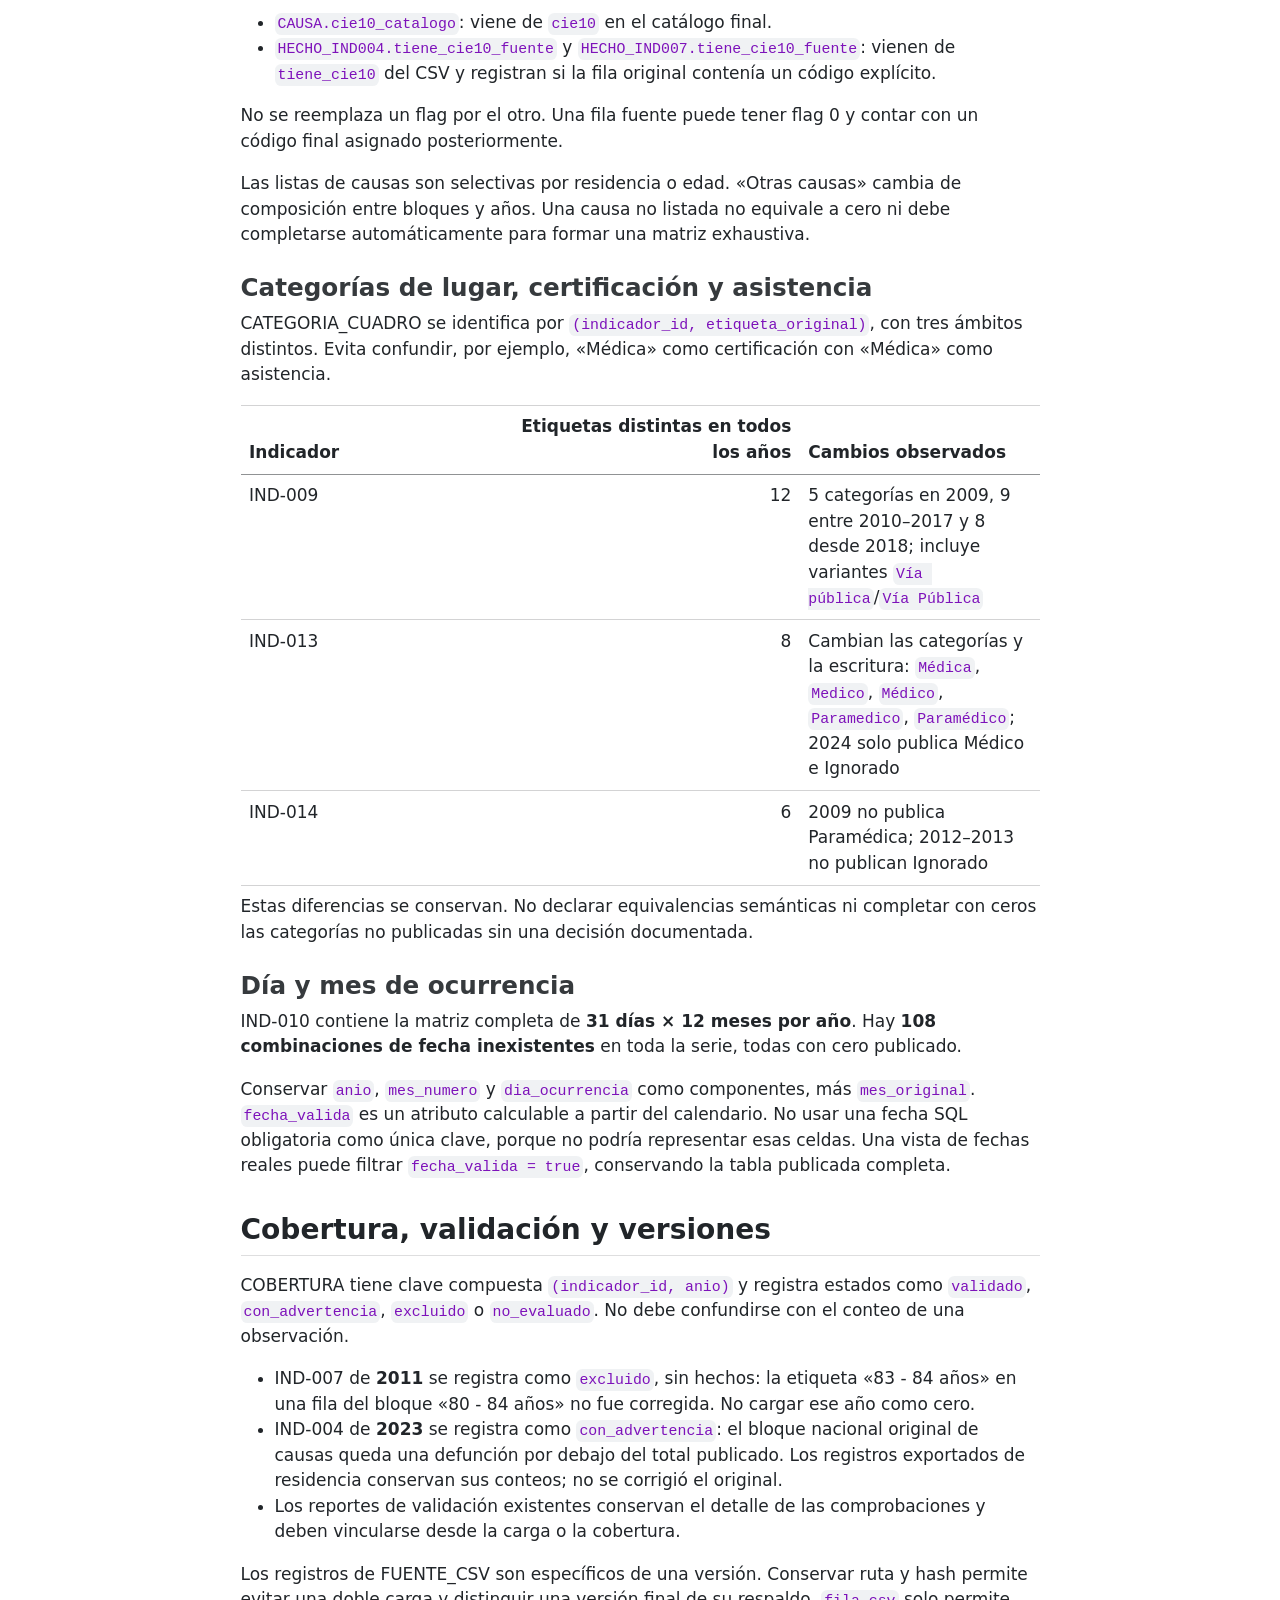
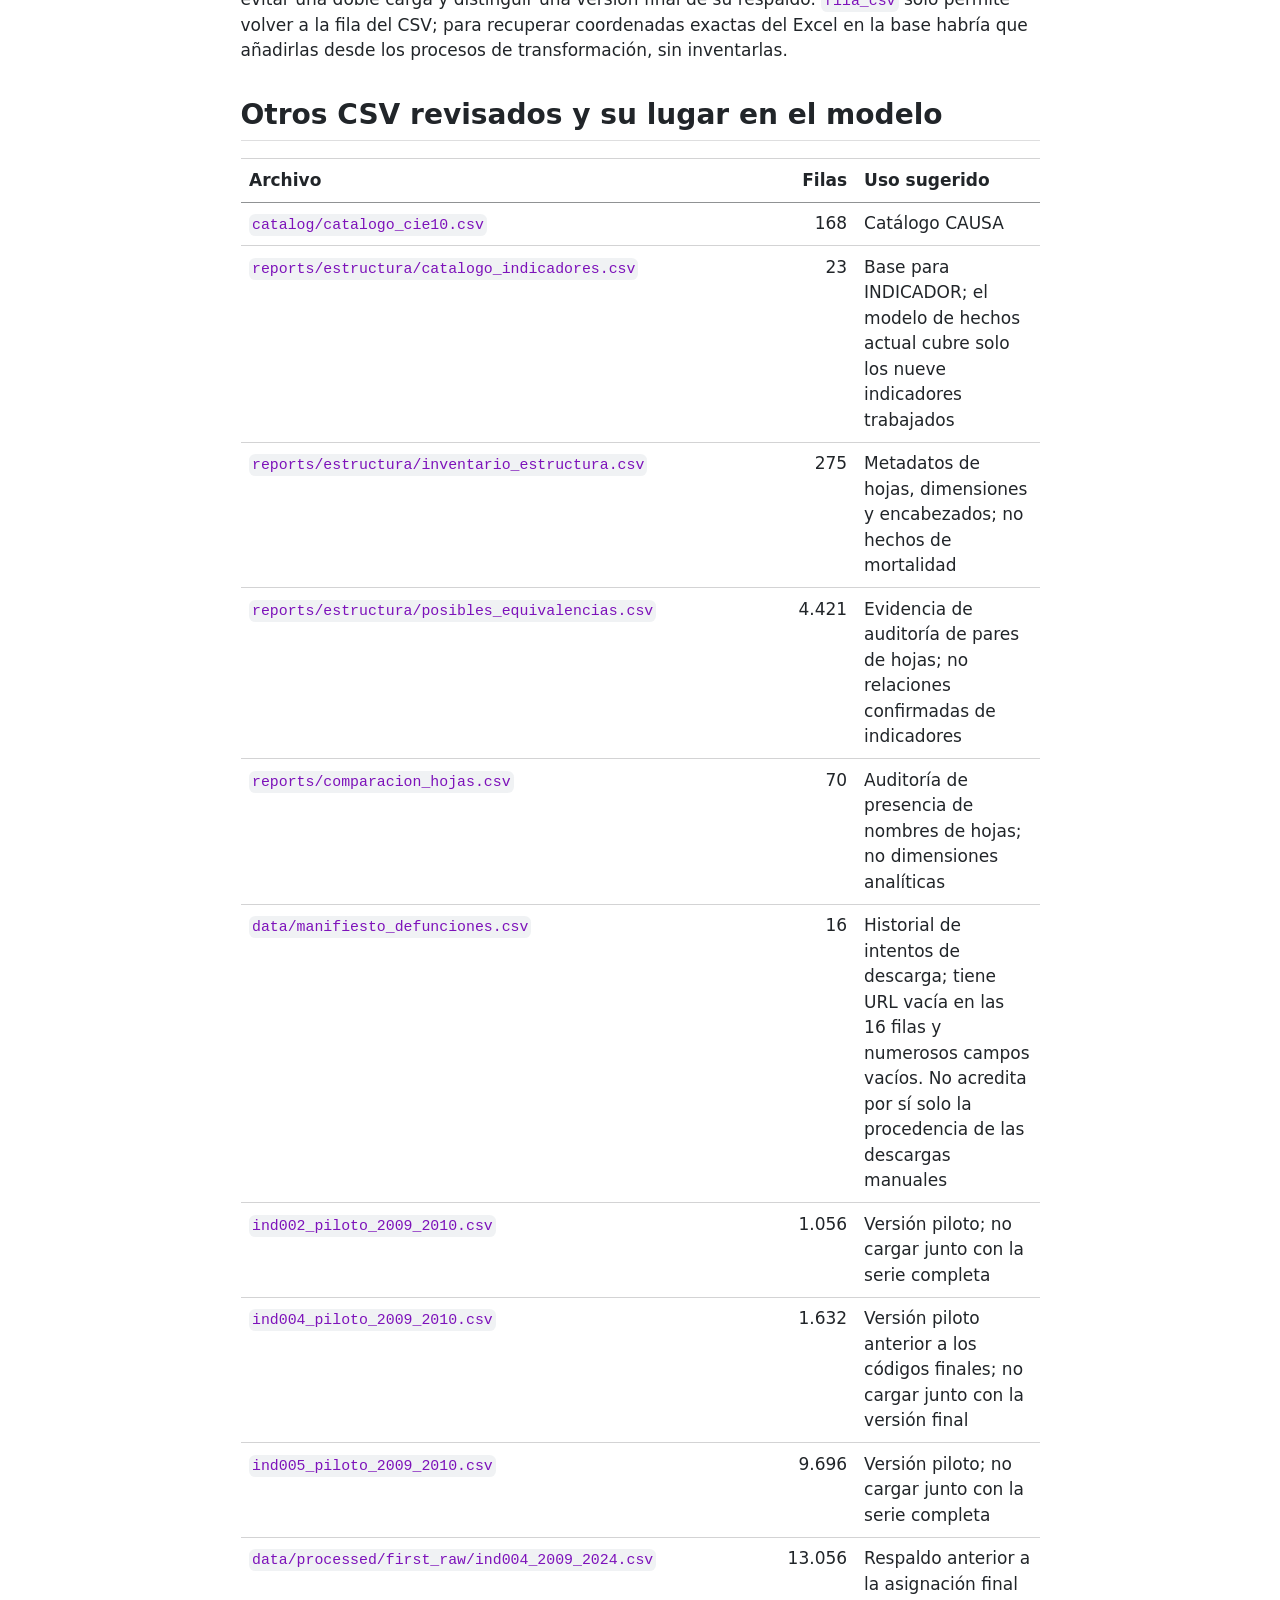
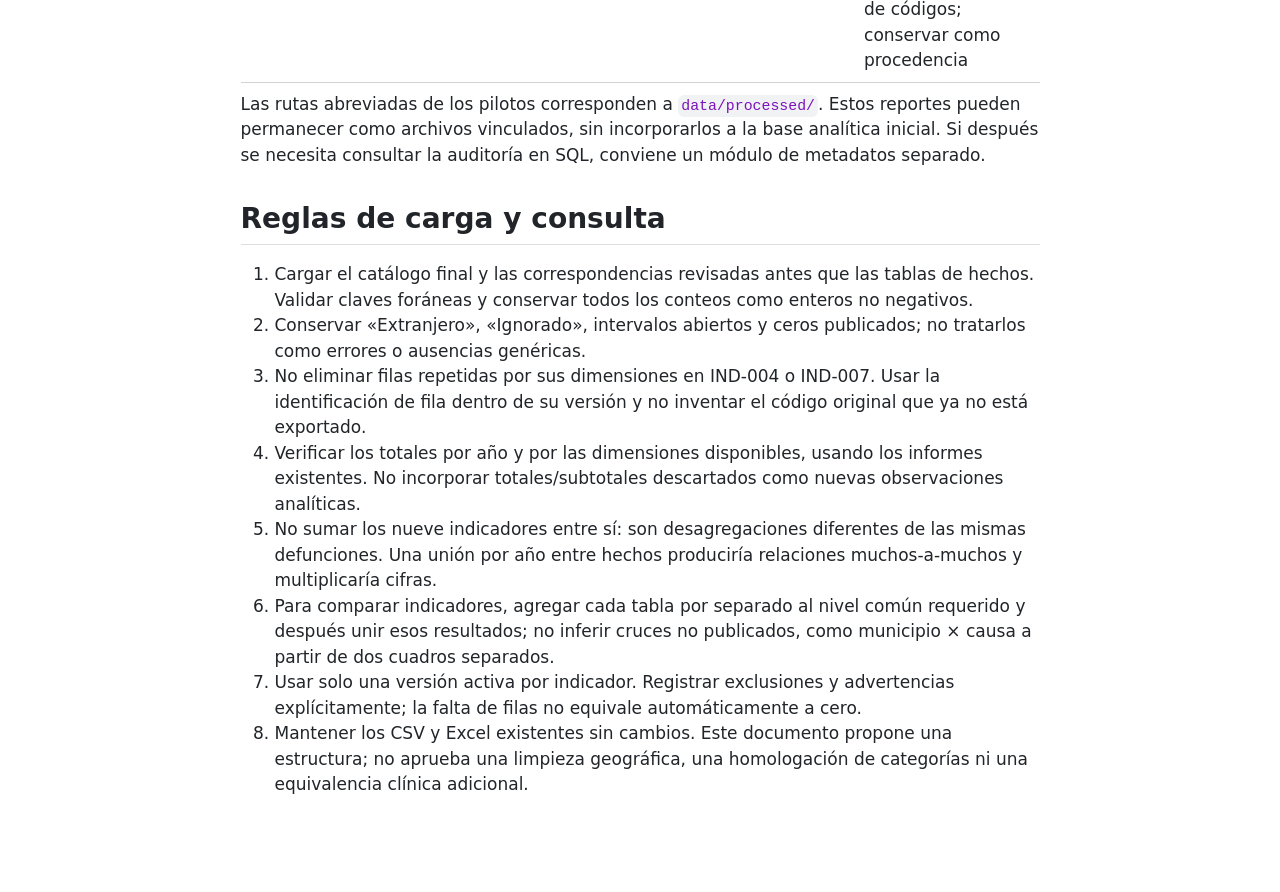
<file: docu/modelo_sugerido.html>
<!DOCTYPE html>
<html xmlns="http://www.w3.org/1999/xhtml" lang="en" xml:lang="en"><head>

<meta charset="utf-8">
<meta name="generator" content="quarto-1.9.38">

<meta name="viewport" content="width=device-width, initial-scale=1.0, user-scalable=yes">


<title>modelo_sugerido</title>
<style>
/* Default styles provided by pandoc.
** See https://pandoc.org/MANUAL.html#variables-for-html for config info.
*/
code{white-space: pre-wrap;}
span.smallcaps{font-variant: small-caps;}
div.columns{display: flex; gap: min(4vw, 1.5em);}
div.column{flex: auto; overflow-x: auto;}
div.hanging-indent{margin-left: 1.5em; text-indent: -1.5em;}
ul.task-list{list-style: none;}
ul.task-list li input[type="checkbox"] {
  width: 0.8em;
  margin: 0 0.8em 0.2em -1em; /* quarto-specific, see https://github.com/quarto-dev/quarto-cli/issues/4556 */ 
  vertical-align: middle;
}
</style>


<script src="modelo_sugerido_files/libs/clipboard/clipboard.min.js"></script>
<script src="modelo_sugerido_files/libs/quarto-html/quarto.js" type="module"></script>
<script src="modelo_sugerido_files/libs/quarto-html/tabsets/tabsets.js" type="module"></script>
<script src="modelo_sugerido_files/libs/quarto-html/popper.min.js"></script>
<script src="modelo_sugerido_files/libs/quarto-html/tippy.umd.min.js"></script>
<script src="modelo_sugerido_files/libs/quarto-html/anchor.min.js"></script>
<link href="modelo_sugerido_files/libs/quarto-html/tippy.css" rel="stylesheet">
<link href="modelo_sugerido_files/libs/quarto-html/quarto-syntax-highlighting-15634bcf2e68342d4ad2dfa704d543f6.css" rel="stylesheet" id="quarto-text-highlighting-styles">
<script src="modelo_sugerido_files/libs/bootstrap/bootstrap.min.js"></script>
<link href="modelo_sugerido_files/libs/bootstrap/bootstrap-icons.css" rel="stylesheet">
<link href="modelo_sugerido_files/libs/bootstrap/bootstrap-138a6193a3bd40baf1e627da441a4734.min.css" rel="stylesheet" append-hash="true" id="quarto-bootstrap" data-mode="light">
<script src="modelo_sugerido_files/libs/quarto-diagram/mermaid.min.js"></script>
<script src="modelo_sugerido_files/libs/quarto-diagram/mermaid-init.js"></script>
<link href="modelo_sugerido_files/libs/quarto-diagram/mermaid.css" rel="stylesheet">


</head>

<body class="fullcontent quarto-light">

<div id="quarto-content" class="page-columns page-rows-contents page-layout-article">

<main class="content" id="quarto-document-content">




<section id="modelo-entidadrelación-sugerido" class="level1">
<h1>Modelo entidad–relación sugerido</h1>
<p>Propuesta basada en la estructura y el contenido de los CSV existentes, revisados el 28 de octubre de 2026. Es un diseño para una pequeña base de datos de cuadros agregados; no representa registros individuales de personas. No se creó una base de datos ni se modificaron los CSV.</p>
<p>La recomendación es mantener <strong>nueve tablas de hechos, una por indicador</strong>, y compartir los catálogos de referencia. Así se conserva el nivel de detalle de cada cuadro y se pueden comparar resultados sin multiplicar conteos mediante uniones entre tablas de hechos.</p>
<section id="csv-analíticos-revisados" class="level2">
<h2 class="anchored" data-anchor-id="csv-analíticos-revisados">CSV analíticos revisados</h2>
<p>Los nueve archivos actuales suman <strong>232.692 filas</strong>. Todos tienen <code>conteo</code> entero y no presentan valores vacíos. El número de filas describe el tamaño de los archivos, no la cantidad de defunciones.</p>
<table class="caption-top table">
<colgroup>
<col style="width: 23%">
<col style="width: 23%">
<col style="width: 30%">
<col style="width: 23%">
</colgroup>
<thead>
<tr class="header">
<th>Indicador</th>
<th>CSV en <code>data/processed/</code></th>
<th style="text-align: right;">Filas</th>
<th>Nivel de detalle de una fila</th>
</tr>
</thead>
<tbody>
<tr class="odd">
<td>IND-002</td>
<td><code>ind002_2009_2024.csv</code></td>
<td style="text-align: right;">8.448</td>
<td>Año × departamento de ocurrencia × departamento de residencia</td>
</tr>
<tr class="even">
<td>IND-004</td>
<td><code>ind004_2009_2024.csv</code></td>
<td style="text-align: right;">13.056</td>
<td>Año × residencia × descripción de causa × sexo × fila publicada</td>
</tr>
<tr class="odd">
<td>IND-005</td>
<td><code>ind005_2009_2024.csv</code></td>
<td style="text-align: right;">77.568</td>
<td>Año × residencia × edad simple × sexo</td>
</tr>
<tr class="even">
<td>IND-006</td>
<td><code>ind006_2009_2024.csv</code></td>
<td style="text-align: right;">16.896</td>
<td>Año × residencia × grupo de edad × sexo</td>
</tr>
<tr class="odd">
<td>IND-007</td>
<td><code>ind007_2009_2024_sin_2011.csv</code></td>
<td style="text-align: right;">13.230</td>
<td>Año × categoría de edad × descripción de causa × sexo × fila publicada</td>
</tr>
<tr class="even">
<td>IND-009</td>
<td><code>ind009_2009_2024.csv</code></td>
<td style="text-align: right;">45.199</td>
<td>Año × residencia municipal × lugar de ocurrencia</td>
</tr>
<tr class="odd">
<td>IND-010</td>
<td><code>ind010_2009_2024.csv</code></td>
<td style="text-align: right;">5.952</td>
<td>Año × mes de ocurrencia × día del mes publicado</td>
</tr>
<tr class="even">
<td>IND-013</td>
<td><code>ind013_2009_2024.csv</code></td>
<td style="text-align: right;">20.728</td>
<td>Año × residencia municipal × tipo de certificación</td>
</tr>
<tr class="odd">
<td>IND-014</td>
<td><code>ind014_2009_2024.csv</code></td>
<td style="text-align: right;">31.615</td>
<td>Año × residencia municipal × tipo de asistencia</td>
</tr>
</tbody>
</table>
<p>IND-007 excluye 2011 por decisión del proyecto. Los otros ocho indicadores cubren los 16 años de 2009 a 2024.</p>
</section>
<section id="diagrama-mermaid" class="level2">
<h2 class="anchored" data-anchor-id="diagrama-mermaid">Diagrama Mermaid</h2>
<p>Las entidades <code>HECHO_INDxxx</code> corresponden a los nueve CSV completos. Todas deben incluir también los campos comunes <code>anio</code>, <code>conteo</code> y <code>fila_csv</code>, descritos debajo del diagrama. Se omiten esos campos repetidos en el dibujo para facilitar su lectura.</p>
<div class="cell" data-layout-align="default">
<div class="cell-output-display">
<div>
<p></p><figure class="figure"><p></p>
<div>
<pre class="mermaid mermaid-js">erDiagram
    INDICADOR ||--o{ FUENTE_CSV : tiene_versiones
    INDICADOR ||--o{ COBERTURA : documenta

    FUENTE_CSV ||--o{ HECHO_IND002 : contiene
    FUENTE_CSV ||--o{ HECHO_IND004 : contiene
    FUENTE_CSV ||--o{ HECHO_IND005 : contiene
    FUENTE_CSV ||--o{ HECHO_IND006 : contiene
    FUENTE_CSV ||--o{ HECHO_IND007 : contiene
    FUENTE_CSV ||--o{ HECHO_IND009 : contiene
    FUENTE_CSV ||--o{ HECHO_IND010 : contiene
    FUENTE_CSV ||--o{ HECHO_IND013 : contiene
    FUENTE_CSV ||--o{ HECHO_IND014 : contiene

    DEPARTAMENTO ||--o{ MUNICIPIO : contiene
    DEPARTAMENTO ||--o{ HECHO_IND002 : ocurrencia
    DEPARTAMENTO ||--o{ HECHO_IND002 : residencia
    DEPARTAMENTO ||--o{ HECHO_IND004 : residencia
    DEPARTAMENTO ||--o{ HECHO_IND005 : residencia
    DEPARTAMENTO ||--o{ HECHO_IND006 : residencia

    MUNICIPIO ||--o{ HECHO_IND009 : residencia
    MUNICIPIO ||--o{ HECHO_IND013 : residencia
    MUNICIPIO ||--o{ HECHO_IND014 : residencia

    SEXO ||--o{ HECHO_IND004 : clasifica
    SEXO ||--o{ HECHO_IND005 : clasifica
    SEXO ||--o{ HECHO_IND006 : clasifica
    SEXO ||--o{ HECHO_IND007 : clasifica

    ESQUEMA_EDAD ||--o{ CATEGORIA_EDAD : define
    CATEGORIA_EDAD ||--o{ HECHO_IND005 : edad_simple
    CATEGORIA_EDAD ||--o{ HECHO_IND006 : grupo_edad
    CATEGORIA_EDAD ||--o{ HECHO_IND007 : edad_causa

    CAUSA ||--o{ ETIQUETA_CAUSA : tiene_variantes
    ETIQUETA_CAUSA ||--o{ HECHO_IND004 : descripcion_publicada
    ETIQUETA_CAUSA ||--o{ HECHO_IND007 : descripcion_publicada

    INDICADOR ||--o{ CATEGORIA_CUADRO : define
    CATEGORIA_CUADRO ||--o{ HECHO_IND009 : lugar
    CATEGORIA_CUADRO ||--o{ HECHO_IND013 : certificacion
    CATEGORIA_CUADRO ||--o{ HECHO_IND014 : asistencia

    INDICADOR {
        string indicador_id PK
        string alias UK
        string titulo
    }
    FUENTE_CSV {
        int fuente_id PK
        string indicador_id FK
        string ruta
        string sha256 UK
        string version
        boolean es_actual
    }
    COBERTURA {
        string indicador_id PK, FK
        int anio PK
        string estado
        string observacion
    }
    DEPARTAMENTO {
        int departamento_id PK
        string nombre
        string tipo
    }
    MUNICIPIO {
        int municipio_id PK
        int departamento_id FK
        string nombre
        string tipo
    }
    SEXO {
        int sexo_id PK
        string etiqueta UK
    }
    ESQUEMA_EDAD {
        int esquema_id PK
        string nombre UK
    }
    CATEGORIA_EDAD {
        int edad_id PK
        int esquema_id FK
        string etiqueta_original
        string tipo
        int orden
    }
    CAUSA {
        string codigo PK
        string descripcion_oficial UK
        boolean cie10_catalogo
    }
    ETIQUETA_CAUSA {
        int etiqueta_causa_id PK
        string codigo FK
        string descripcion_original
    }
    CATEGORIA_CUADRO {
        int categoria_id PK
        string indicador_id FK
        string etiqueta_original
    }
    HECHO_IND002 {
        int hecho_id PK
        int fuente_id FK
        int departamento_ocurrencia_id FK
        int departamento_residencia_id FK
    }
    HECHO_IND004 {
        int hecho_id PK
        int fuente_id FK
        int departamento_residencia_id FK
        int etiqueta_causa_id FK
        int sexo_id FK
        boolean tiene_cie10_fuente
    }
    HECHO_IND005 {
        int hecho_id PK
        int fuente_id FK
        int departamento_residencia_id FK
        int edad_id FK
        int sexo_id FK
    }
    HECHO_IND006 {
        int hecho_id PK
        int fuente_id FK
        int departamento_residencia_id FK
        int edad_id FK
        int sexo_id FK
    }
    HECHO_IND007 {
        int hecho_id PK
        int fuente_id FK
        int edad_id FK
        int etiqueta_causa_id FK
        int sexo_id FK
        boolean tiene_cie10_fuente
    }
    HECHO_IND009 {
        int hecho_id PK
        int fuente_id FK
        int municipio_id FK
        int categoria_id FK
    }
    HECHO_IND010 {
        int hecho_id PK
        int fuente_id FK
        string mes_original
        int mes_numero
        int dia_ocurrencia
        boolean fecha_valida
    }
    HECHO_IND013 {
        int hecho_id PK
        int fuente_id FK
        int municipio_id FK
        int categoria_id FK
    }
    HECHO_IND014 {
        int hecho_id PK
        int fuente_id FK
        int municipio_id FK
        int categoria_id FK
    }
</pre>
</div>
<p></p></figure><p></p>
</div>
</div>
</div>
<p>Los identificadores enteros del modelo son claves internas propuestas para la base de datos; no son códigos oficiales del INE. Las relaciones expresan que cada fila de hechos pertenece a una sola entidad de referencia, que puede tener cero o muchas observaciones.</p>
</section>
<section id="campos-comunes-y-procedencia" class="level2">
<h2 class="anchored" data-anchor-id="campos-comunes-y-procedencia">Campos comunes y procedencia</h2>
<p>Cada tabla de hechos añade a las columnas dibujadas:</p>
<table class="caption-top table">
<colgroup>
<col style="width: 33%">
<col style="width: 33%">
<col style="width: 33%">
</colgroup>
<thead>
<tr class="header">
<th>Campo</th>
<th>Tipo sugerido</th>
<th>Regla</th>
</tr>
</thead>
<tbody>
<tr class="odd">
<td><code>anio</code></td>
<td><code>SMALLINT</code></td>
<td>Año publicado, entre 2009 y 2024</td>
</tr>
<tr class="even">
<td><code>conteo</code></td>
<td><code>BIGINT</code></td>
<td>Entero mayor o igual que cero</td>
</tr>
<tr class="odd">
<td><code>fila_csv</code></td>
<td><code>INTEGER</code></td>
<td>Número de fila de datos del CSV, empezando en 1, sin contar el encabezado</td>
</tr>
</tbody>
</table>
<p><code>fuente_id + fila_csv</code> debe ser único en cada tabla de hechos. Permite cargar un archivo sin duplicarlo y conservar por separado observaciones con las mismas dimensiones. El orden de filas se interpreta dentro de una versión identificada por su hash; no es una identidad estable entre versiones.</p>
<p><code>FUENTE_CSV</code> debe distinguir versiones completas, pilotos y respaldos. Para las consultas habituales solo se usa la versión actual completa de cada indicador. No se cargan simultáneamente el piloto, el respaldo <code>first_raw</code> y el archivo final como si fueran observaciones diferentes.</p>
<p>El año y la identidad del indicador deben ser coherentes con su tabla: una fuente de IND-004 no puede alimentar HECHO_IND007. Las categorías de cuadro deben pertenecer a su indicador y las edades al esquema correspondiente. Estas restricciones requieren comprobaciones de carga o restricciones adicionales; el diagrama por sí solo no las impone.</p>
</section>
<section id="claves-y-correspondencia-con-las-columnas-actuales" class="level2">
<h2 class="anchored" data-anchor-id="claves-y-correspondencia-con-las-columnas-actuales">Claves y correspondencia con las columnas actuales</h2>
<table class="caption-top table">
<colgroup>
<col style="width: 50%">
<col style="width: 50%">
</colgroup>
<thead>
<tr class="header">
<th>Tabla de hechos</th>
<th>Correspondencia y clave dimensional candidata dentro de una versión</th>
</tr>
</thead>
<tbody>
<tr class="odd">
<td><code>HECHO_IND002</code></td>
<td><code>anio + depto_ocurrencia + depto_residencia</code>; las dos FK apuntan a DEPARTAMENTO en roles diferentes</td>
</tr>
<tr class="even">
<td><code>HECHO_IND004</code></td>
<td>Conserva <code>causa_muerte</code> mediante ETIQUETA_CAUSA, <code>codigo</code> mediante CAUSA y el flag mediante <code>tiene_cie10_fuente</code>. No imponer unicidad por año/residencia/causa/sexo</td>
</tr>
<tr class="odd">
<td><code>HECHO_IND005</code></td>
<td><code>anio + depto_residencia + edad + sexo</code>; categoría del esquema <code>edad_simple</code></td>
</tr>
<tr class="even">
<td><code>HECHO_IND006</code></td>
<td><code>anio + depto_residencia + grupo_edad + sexo</code>; categoría del esquema <code>grupo_edad_residencia</code></td>
</tr>
<tr class="odd">
<td><code>HECHO_IND007</code></td>
<td>Conserva edad original, causa, código y flag. No imponer unicidad por año/edad/causa/sexo</td>
</tr>
<tr class="even">
<td><code>HECHO_IND009</code></td>
<td><code>anio + municipio_id + categoria_id</code>; <code>lugar_ocurrencia</code> es una categoría propia de IND-009</td>
</tr>
<tr class="odd">
<td><code>HECHO_IND010</code></td>
<td><code>anio + mes_numero + dia_ocurrencia</code>; <code>mes_original</code> conserva el nombre publicado</td>
</tr>
<tr class="even">
<td><code>HECHO_IND013</code></td>
<td><code>anio + municipio_id + categoria_id</code>; <code>tipo_certificacion</code> es una categoría propia de IND-013</td>
</tr>
<tr class="odd">
<td><code>HECHO_IND014</code></td>
<td><code>anio + municipio_id + categoria_id</code>; <code>tipo_asistencia</code> es una categoría propia de IND-014</td>
</tr>
</tbody>
</table>
<p>Las claves candidatas sin repetición pueden convertirse en restricciones <code>UNIQUE</code> junto con <code>fuente_id</code>, después de resolver las correspondencias geográficas y validar nuevamente la carga. <code>conteo</code> no es parte de una clave.</p>
<section id="filas-con-dimensiones-repetidas" class="level3">
<h3 class="anchored" data-anchor-id="filas-con-dimensiones-repetidas">Filas con dimensiones repetidas</h3>
<p>En la revisión de los archivos actuales encontré:</p>
<ul>
<li><strong>IND-004:</strong> cuatro repeticiones adicionales de claves dimensionales; ocho filas participan en esos pares. Son observaciones de 2015 conservadas después de asignar el código final a «Enfermedad renal crónica».</li>
<li><strong>IND-007:</strong> doce repeticiones adicionales de claves dimensionales; corresponden también a filas publicadas que se conservaron.</li>
<li>Ninguno de los dos archivos tiene filas completamente idénticas, incluyendo el conteo.</li>
</ul>
<p>No se deben eliminar ni fusionar esas filas durante la carga. Una clave primaria basada solo en año, territorio/edad, causa y sexo perdería información o rechazaría datos. La identificación por fila y versión evita ese problema. Los códigos originales de las filas duplicadas no están en los CSV finales: no se pueden reconstruir desde el flag.</p>
</section>
</section>
<section id="catálogos-compartidos" class="level2">
<h2 class="anchored" data-anchor-id="catálogos-compartidos">Catálogos compartidos</h2>
<section id="geografía" class="level3">
<h3 class="anchored" data-anchor-id="geografía">Geografía</h3>
<p><code>DEPARTAMENTO</code> incluye los 22 departamentos reales y dos categorías especiales: <code>Extranjero</code> e <code>Ignorado</code>. El campo <code>tipo</code> permite distinguirlos. En el rol de ocurrencia de IND-002 solo se admiten los 22 departamentos publicados; en residencia se admiten las 24 categorías.</p>
<p>IND-004 contiene <strong>30 etiquetas distintas de residencia</strong>, debido a variantes como <code>Peten</code>/<code>Petén</code> y <code>Sacatepequez</code>/<code>Sacatepéquez</code>. Antes de usar FK compartidas se necesita una correspondencia explícita, revisada, a los 24 identificadores. No se debe aplicar una fusión general de nombres por similitud. Para conservar exactamente el texto original, la carga debe guardar las etiquetas fuente como columnas de procedencia, además de las FK. Los CSV actuales siguen siendo la referencia textual.</p>
<p>En los archivos municipales hay <strong>338 nombres distintos y 344 pares exactos departamento–municipio</strong> en la unión de los años. Esto no significa que existan 344 municipios administrativos: incluye categorías especiales y variantes de escritura. Nunca usar solo el nombre del municipio como clave.</p>
<p><code>MUNICIPIO</code> debe identificar la residencia dentro de un departamento. La unicidad propuesta es <code>(departamento_id, nombre)</code> después de revisar variantes; mientras tanto, mantener cada etiqueta fuente diferenciada. <code>Extranjero/Extranjero</code> e <code>Ignorado/Ignorado</code> se representan como categorías especiales, sin inventar ubicaciones concretas. Si se requiere un catálogo territorial histórico oficial, habrá que incorporarlo y revisarlo en una etapa posterior.</p>
<p>En los hechos municipales no hace falta repetir el departamento como FK: se obtiene desde MUNICIPIO. Sí puede conservarse el texto original de ambas columnas como procedencia.</p>
</section>
<section id="edad" class="level3">
<h3 class="anchored" data-anchor-id="edad">Edad</h3>
<p>Una sola tabla CATEGORIA_EDAD puede servir a tres esquemas separados, con unicidad <code>(esquema_id, etiqueta_original)</code>:</p>
<table class="caption-top table">
<colgroup>
<col style="width: 23%">
<col style="width: 23%">
<col style="width: 30%">
<col style="width: 23%">
</colgroup>
<thead>
<tr class="header">
<th>Esquema</th>
<th>Indicador</th>
<th style="text-align: right;">Categorías observadas</th>
<th>Precaución</th>
</tr>
</thead>
<tbody>
<tr class="odd">
<td><code>edad_simple</code></td>
<td>IND-005</td>
<td style="text-align: right;">101</td>
<td><code>0</code> representa menos de un año; <code>99 y más</code> es un intervalo abierto; <code>Ignorado</code> no es una edad</td>
</tr>
<tr class="even">
<td><code>grupo_edad_residencia</code></td>
<td>IND-006</td>
<td style="text-align: right;">22</td>
<td>Incluye menor de un año, 1–4, grupos quinquenales hasta 90–94, 95 y más e Ignorado</td>
</tr>
<tr class="odd">
<td><code>edad_causa</code></td>
<td>IND-007</td>
<td style="text-align: right;">26</td>
<td>Combina días neonatales, edades simples, intervalos quinquenales, 85 y más e Ignorado</td>
</tr>
</tbody>
</table>
<p>No convertir todos estos valores a un entero ni identificar categorías por una coincidencia superficial del texto. <code>tipo</code> puede ser simple, intervalo, abierto o ignorado; <code>orden</code> permite presentar los grupos correctamente sin ordenarlos alfabéticamente. Los límites numéricos y las unidades podrían añadirse tras una revisión específica; no se infieren aquí.</p>
<p>Las etiquetas originales pueden tener espacios adicionales. Si se aprueba una etiqueta de presentación limpia, debe conservarse también la etiqueta original y su correspondencia, sin cambiar los datos fuente.</p>
</section>
<section id="causas-y-cie-10" class="level3">
<h3 class="anchored" data-anchor-id="causas-y-cie-10">Causas y CIE-10</h3>
<p><code>CAUSA</code> se alimenta de <code>catalog/catalogo_cie10.csv</code>: <strong>168 códigos y descripciones oficiales del proyecto, únicos y sin vacíos</strong>. Los códigos se guardan como texto: existen códigos adaptados del proyecto y categorías como <code>OTRAS</code> y <code>COVID</code>, además de rangos. No deben restringirse a un formato de código CIE-10 de tres caracteres.</p>
<p><code>ETIQUETA_CAUSA</code> guarda la descripción original de los cuadros y su código final aprobado. Se recomienda unicidad <code>(codigo, descripcion_original)</code>. Las variantes revisadas se obtienen de <code>rev_final</code> en la propuesta y <code>Revision_IND007</code> en <code>catalog/posible_cat.xlsx</code>; la hoja original CIE-10 es material de referencia, no sustituye al catálogo aprobado.</p>
<p>Hay dos flags diferentes:</p>
<ul>
<li><code>CAUSA.cie10_catalogo</code>: viene de <code>cie10</code> en el catálogo final.</li>
<li><code>HECHO_IND004.tiene_cie10_fuente</code> y <code>HECHO_IND007.tiene_cie10_fuente</code>: vienen de <code>tiene_cie10</code> del CSV y registran si la fila original contenía un código explícito.</li>
</ul>
<p>No se reemplaza un flag por el otro. Una fila fuente puede tener flag 0 y contar con un código final asignado posteriormente.</p>
<p>Las listas de causas son selectivas por residencia o edad. «Otras causas» cambia de composición entre bloques y años. Una causa no listada no equivale a cero ni debe completarse automáticamente para formar una matriz exhaustiva.</p>
</section>
<section id="categorías-de-lugar-certificación-y-asistencia" class="level3">
<h3 class="anchored" data-anchor-id="categorías-de-lugar-certificación-y-asistencia">Categorías de lugar, certificación y asistencia</h3>
<p>CATEGORIA_CUADRO se identifica por <code>(indicador_id, etiqueta_original)</code>, con tres ámbitos distintos. Evita confundir, por ejemplo, «Médica» como certificación con «Médica» como asistencia.</p>
<table class="caption-top table">
<colgroup>
<col style="width: 30%">
<col style="width: 40%">
<col style="width: 30%">
</colgroup>
<thead>
<tr class="header">
<th>Indicador</th>
<th style="text-align: right;">Etiquetas distintas en todos los años</th>
<th>Cambios observados</th>
</tr>
</thead>
<tbody>
<tr class="odd">
<td>IND-009</td>
<td style="text-align: right;">12</td>
<td>5 categorías en 2009, 9 entre 2010–2017 y 8 desde 2018; incluye variantes <code>Vía pública</code>/<code>Vía Pública</code></td>
</tr>
<tr class="even">
<td>IND-013</td>
<td style="text-align: right;">8</td>
<td>Cambian las categorías y la escritura: <code>Médica</code>, <code>Medico</code>, <code>Médico</code>, <code>Paramedico</code>, <code>Paramédico</code>; 2024 solo publica Médico e Ignorado</td>
</tr>
<tr class="odd">
<td>IND-014</td>
<td style="text-align: right;">6</td>
<td>2009 no publica Paramédica; 2012–2013 no publican Ignorado</td>
</tr>
</tbody>
</table>
<p>Estas diferencias se conservan. No declarar equivalencias semánticas ni completar con ceros las categorías no publicadas sin una decisión documentada.</p>
</section>
<section id="día-y-mes-de-ocurrencia" class="level3">
<h3 class="anchored" data-anchor-id="día-y-mes-de-ocurrencia">Día y mes de ocurrencia</h3>
<p>IND-010 contiene la matriz completa de <strong>31 días × 12 meses por año</strong>. Hay <strong>108 combinaciones de fecha inexistentes</strong> en toda la serie, todas con cero publicado.</p>
<p>Conservar <code>anio</code>, <code>mes_numero</code> y <code>dia_ocurrencia</code> como componentes, más <code>mes_original</code>. <code>fecha_valida</code> es un atributo calculable a partir del calendario. No usar una fecha SQL obligatoria como única clave, porque no podría representar esas celdas. Una vista de fechas reales puede filtrar <code>fecha_valida = true</code>, conservando la tabla publicada completa.</p>
</section>
</section>
<section id="cobertura-validación-y-versiones" class="level2">
<h2 class="anchored" data-anchor-id="cobertura-validación-y-versiones">Cobertura, validación y versiones</h2>
<p>COBERTURA tiene clave compuesta <code>(indicador_id, anio)</code> y registra estados como <code>validado</code>, <code>con_advertencia</code>, <code>excluido</code> o <code>no_evaluado</code>. No debe confundirse con el conteo de una observación.</p>
<ul>
<li>IND-007 de <strong>2011</strong> se registra como <code>excluido</code>, sin hechos: la etiqueta «83 - 84 años» en una fila del bloque «80 - 84 años» no fue corregida. No cargar ese año como cero.</li>
<li>IND-004 de <strong>2023</strong> se registra como <code>con_advertencia</code>: el bloque nacional original de causas queda una defunción por debajo del total publicado. Los registros exportados de residencia conservan sus conteos; no se corrigió el original.</li>
<li>Los reportes de validación existentes conservan el detalle de las comprobaciones y deben vincularse desde la carga o la cobertura.</li>
</ul>
<p>Los registros de FUENTE_CSV son específicos de una versión. Conservar ruta y hash permite evitar una doble carga y distinguir una versión final de su respaldo. <code>fila_csv</code> solo permite volver a la fila del CSV; para recuperar coordenadas exactas del Excel en la base habría que añadirlas desde los procesos de transformación, sin inventarlas.</p>
</section>
<section id="otros-csv-revisados-y-su-lugar-en-el-modelo" class="level2">
<h2 class="anchored" data-anchor-id="otros-csv-revisados-y-su-lugar-en-el-modelo">Otros CSV revisados y su lugar en el modelo</h2>
<table class="caption-top table">
<colgroup>
<col style="width: 30%">
<col style="width: 40%">
<col style="width: 30%">
</colgroup>
<thead>
<tr class="header">
<th>Archivo</th>
<th style="text-align: right;">Filas</th>
<th>Uso sugerido</th>
</tr>
</thead>
<tbody>
<tr class="odd">
<td><code>catalog/catalogo_cie10.csv</code></td>
<td style="text-align: right;">168</td>
<td>Catálogo CAUSA</td>
</tr>
<tr class="even">
<td><code>reports/estructura/catalogo_indicadores.csv</code></td>
<td style="text-align: right;">23</td>
<td>Base para INDICADOR; el modelo de hechos actual cubre solo los nueve indicadores trabajados</td>
</tr>
<tr class="odd">
<td><code>reports/estructura/inventario_estructura.csv</code></td>
<td style="text-align: right;">275</td>
<td>Metadatos de hojas, dimensiones y encabezados; no hechos de mortalidad</td>
</tr>
<tr class="even">
<td><code>reports/estructura/posibles_equivalencias.csv</code></td>
<td style="text-align: right;">4.421</td>
<td>Evidencia de auditoría de pares de hojas; no relaciones confirmadas de indicadores</td>
</tr>
<tr class="odd">
<td><code>reports/comparacion_hojas.csv</code></td>
<td style="text-align: right;">70</td>
<td>Auditoría de presencia de nombres de hojas; no dimensiones analíticas</td>
</tr>
<tr class="even">
<td><code>data/manifiesto_defunciones.csv</code></td>
<td style="text-align: right;">16</td>
<td>Historial de intentos de descarga; tiene URL vacía en las 16 filas y numerosos campos vacíos. No acredita por sí solo la procedencia de las descargas manuales</td>
</tr>
<tr class="odd">
<td><code>ind002_piloto_2009_2010.csv</code></td>
<td style="text-align: right;">1.056</td>
<td>Versión piloto; no cargar junto con la serie completa</td>
</tr>
<tr class="even">
<td><code>ind004_piloto_2009_2010.csv</code></td>
<td style="text-align: right;">1.632</td>
<td>Versión piloto anterior a los códigos finales; no cargar junto con la versión final</td>
</tr>
<tr class="odd">
<td><code>ind005_piloto_2009_2010.csv</code></td>
<td style="text-align: right;">9.696</td>
<td>Versión piloto; no cargar junto con la serie completa</td>
</tr>
<tr class="even">
<td><code>data/processed/first_raw/ind004_2009_2024.csv</code></td>
<td style="text-align: right;">13.056</td>
<td>Respaldo anterior a la asignación final de códigos; conservar como procedencia</td>
</tr>
</tbody>
</table>
<p>Las rutas abreviadas de los pilotos corresponden a <code>data/processed/</code>. Estos reportes pueden permanecer como archivos vinculados, sin incorporarlos a la base analítica inicial. Si después se necesita consultar la auditoría en SQL, conviene un módulo de metadatos separado.</p>
</section>
<section id="reglas-de-carga-y-consulta" class="level2">
<h2 class="anchored" data-anchor-id="reglas-de-carga-y-consulta">Reglas de carga y consulta</h2>
<ol type="1">
<li>Cargar el catálogo final y las correspondencias revisadas antes que las tablas de hechos. Validar claves foráneas y conservar todos los conteos como enteros no negativos.</li>
<li>Conservar «Extranjero», «Ignorado», intervalos abiertos y ceros publicados; no tratarlos como errores o ausencias genéricas.</li>
<li>No eliminar filas repetidas por sus dimensiones en IND-004 o IND-007. Usar la identificación de fila dentro de su versión y no inventar el código original que ya no está exportado.</li>
<li>Verificar los totales por año y por las dimensiones disponibles, usando los informes existentes. No incorporar totales/subtotales descartados como nuevas observaciones analíticas.</li>
<li>No sumar los nueve indicadores entre sí: son desagregaciones diferentes de las mismas defunciones. Una unión por año entre hechos produciría relaciones muchos-a-muchos y multiplicaría cifras.</li>
<li>Para comparar indicadores, agregar cada tabla por separado al nivel común requerido y después unir esos resultados; no inferir cruces no publicados, como municipio × causa a partir de dos cuadros separados.</li>
<li>Usar solo una versión activa por indicador. Registrar exclusiones y advertencias explícitamente; la falta de filas no equivale automáticamente a cero.</li>
<li>Mantener los CSV y Excel existentes sin cambios. Este documento propone una estructura; no aprueba una limpieza geográfica, una homologación de categorías ni una equivalencia clínica adicional.</li>
</ol>
</section>
</section>

</main>
<!-- /main column -->
<script id="quarto-html-after-body" type="application/javascript">
  window.document.addEventListener("DOMContentLoaded", function (event) {
    const icon = "";
    const anchorJS = new window.AnchorJS();
    anchorJS.options = {
      placement: 'right',
      icon: icon
    };
    anchorJS.add('.anchored');
    const isCodeAnnotation = (el) => {
      for (const clz of el.classList) {
        if (clz.startsWith('code-annotation-')) {                     
          return true;
        }
      }
      return false;
    }
    const onCopySuccess = function(e) {
      // button target
      const button = e.trigger;
      // don't keep focus
      button.blur();
      // flash "checked"
      button.classList.add('code-copy-button-checked');
      var currentTitle = button.getAttribute("title");
      button.setAttribute("title", "Copied!");
      let tooltip;
      if (window.bootstrap) {
        button.setAttribute("data-bs-toggle", "tooltip");
        button.setAttribute("data-bs-placement", "left");
        button.setAttribute("data-bs-title", "Copied!");
        tooltip = new bootstrap.Tooltip(button, 
          { trigger: "manual", 
            customClass: "code-copy-button-tooltip",
            offset: [0, -8]});
        tooltip.show();    
      }
      setTimeout(function() {
        if (tooltip) {
          tooltip.hide();
          button.removeAttribute("data-bs-title");
          button.removeAttribute("data-bs-toggle");
          button.removeAttribute("data-bs-placement");
        }
        button.setAttribute("title", currentTitle);
        button.classList.remove('code-copy-button-checked');
      }, 1000);
      // clear code selection
      e.clearSelection();
    }
    const getTextToCopy = function(trigger) {
      const outerScaffold = trigger.parentElement.cloneNode(true);
      const codeEl = outerScaffold.querySelector('code');
      for (const childEl of codeEl.children) {
        if (isCodeAnnotation(childEl)) {
          childEl.remove();
        }
      }
      return codeEl.innerText;
    }
    const clipboard = new window.ClipboardJS('.code-copy-button:not([data-in-quarto-modal])', {
      text: getTextToCopy
    });
    clipboard.on('success', onCopySuccess);
    if (window.document.getElementById('quarto-embedded-source-code-modal')) {
      const clipboardModal = new window.ClipboardJS('.code-copy-button[data-in-quarto-modal]', {
        text: getTextToCopy,
        container: window.document.getElementById('quarto-embedded-source-code-modal')
      });
      clipboardModal.on('success', onCopySuccess);
    }
      var localhostRegex = new RegExp(/^(?:http|https):\/\/localhost\:?[0-9]*\//);
      var mailtoRegex = new RegExp(/^mailto:/);
        var filterRegex = new RegExp('/' + window.location.host + '/');
      var isInternal = (href) => {
          return filterRegex.test(href) || localhostRegex.test(href) || mailtoRegex.test(href);
      }
      // Inspect non-navigation links and adorn them if external
     var links = window.document.querySelectorAll('a[href]:not(.nav-link):not(.navbar-brand):not(.toc-action):not(.sidebar-link):not(.sidebar-item-toggle):not(.pagination-link):not(.no-external):not([aria-hidden]):not(.dropdown-item):not(.quarto-navigation-tool):not(.about-link)');
      for (var i=0; i<links.length; i++) {
        const link = links[i];
        if (!isInternal(link.href)) {
          // undo the damage that might have been done by quarto-nav.js in the case of
          // links that we want to consider external
          if (link.dataset.originalHref !== undefined) {
            link.href = link.dataset.originalHref;
          }
        }
      }
    function tippyHover(el, contentFn, onTriggerFn, onUntriggerFn) {
      const config = {
        allowHTML: true,
        maxWidth: 500,
        delay: 100,
        arrow: false,
        appendTo: function(el) {
            return el.parentElement;
        },
        interactive: true,
        interactiveBorder: 10,
        theme: 'quarto',
        placement: 'bottom-start',
      };
      if (contentFn) {
        config.content = contentFn;
      }
      if (onTriggerFn) {
        config.onTrigger = onTriggerFn;
      }
      if (onUntriggerFn) {
        config.onUntrigger = onUntriggerFn;
      }
      window.tippy(el, config); 
    }
    const noterefs = window.document.querySelectorAll('a[role="doc-noteref"]');
    for (var i=0; i<noterefs.length; i++) {
      const ref = noterefs[i];
      tippyHover(ref, function() {
        // use id or data attribute instead here
        let href = ref.getAttribute('data-footnote-href') || ref.getAttribute('href');
        try { href = new URL(href).hash; } catch {}
        const id = href.replace(/^#\/?/, "");
        const note = window.document.getElementById(id);
        if (note) {
          return note.innerHTML;
        } else {
          return "";
        }
      });
    }
    const xrefs = window.document.querySelectorAll('a.quarto-xref');
    const processXRef = (id, note) => {
      // Strip column container classes
      const stripColumnClz = (el) => {
        el.classList.remove("page-full", "page-columns");
        if (el.children) {
          for (const child of el.children) {
            stripColumnClz(child);
          }
        }
      }
      stripColumnClz(note)
      if (id === null || id.startsWith('sec-')) {
        // Special case sections, only their first couple elements
        const container = document.createElement("div");
        if (note.children && note.children.length > 2) {
          container.appendChild(note.children[0].cloneNode(true));
          for (let i = 1; i < note.children.length; i++) {
            const child = note.children[i];
            if (child.tagName === "P" && child.innerText === "") {
              continue;
            } else {
              container.appendChild(child.cloneNode(true));
              break;
            }
          }
          if (window.Quarto?.typesetMath) {
            window.Quarto.typesetMath(container);
          }
          return container.innerHTML
        } else {
          if (window.Quarto?.typesetMath) {
            window.Quarto.typesetMath(note);
          }
          return note.innerHTML;
        }
      } else {
        // Remove any anchor links if they are present
        const anchorLink = note.querySelector('a.anchorjs-link');
        if (anchorLink) {
          anchorLink.remove();
        }
        if (window.Quarto?.typesetMath) {
          window.Quarto.typesetMath(note);
        }
        if (note.classList.contains("callout")) {
          return note.outerHTML;
        } else {
          return note.innerHTML;
        }
      }
    }
    for (var i=0; i<xrefs.length; i++) {
      const xref = xrefs[i];
      tippyHover(xref, undefined, function(instance) {
        instance.disable();
        let url = xref.getAttribute('href');
        let hash = undefined; 
        if (url.startsWith('#')) {
          hash = url;
        } else {
          try { hash = new URL(url).hash; } catch {}
        }
        if (hash) {
          const id = hash.replace(/^#\/?/, "");
          const note = window.document.getElementById(id);
          if (note !== null) {
            try {
              const html = processXRef(id, note.cloneNode(true));
              instance.setContent(html);
            } finally {
              instance.enable();
              instance.show();
            }
          } else {
            // See if we can fetch this
            fetch(url.split('#')[0])
            .then(res => res.text())
            .then(html => {
              const parser = new DOMParser();
              const htmlDoc = parser.parseFromString(html, "text/html");
              const note = htmlDoc.getElementById(id);
              if (note !== null) {
                const html = processXRef(id, note);
                instance.setContent(html);
              } 
            }).finally(() => {
              instance.enable();
              instance.show();
            });
          }
        } else {
          // See if we can fetch a full url (with no hash to target)
          // This is a special case and we should probably do some content thinning / targeting
          fetch(url)
          .then(res => res.text())
          .then(html => {
            const parser = new DOMParser();
            const htmlDoc = parser.parseFromString(html, "text/html");
            const note = htmlDoc.querySelector('main.content');
            if (note !== null) {
              // This should only happen for chapter cross references
              // (since there is no id in the URL)
              // remove the first header
              if (note.children.length > 0 && note.children[0].tagName === "HEADER") {
                note.children[0].remove();
              }
              const html = processXRef(null, note);
              instance.setContent(html);
            } 
          }).finally(() => {
            instance.enable();
            instance.show();
          });
        }
      }, function(instance) {
      });
    }
        let selectedAnnoteEl;
        const selectorForAnnotation = ( cell, annotation) => {
          let cellAttr = 'data-code-cell="' + cell + '"';
          let lineAttr = 'data-code-annotation="' +  annotation + '"';
          const selector = 'span[' + cellAttr + '][' + lineAttr + ']';
          return selector;
        }
        const selectCodeLines = (annoteEl) => {
          const doc = window.document;
          const targetCell = annoteEl.getAttribute("data-target-cell");
          const targetAnnotation = annoteEl.getAttribute("data-target-annotation");
          const annoteSpan = window.document.querySelector(selectorForAnnotation(targetCell, targetAnnotation));
          const lines = annoteSpan.getAttribute("data-code-lines").split(",");
          const lineIds = lines.map((line) => {
            return targetCell + "-" + line;
          })
          let top = null;
          let height = null;
          let parent = null;
          if (lineIds.length > 0) {
              //compute the position of the single el (top and bottom and make a div)
              const el = window.document.getElementById(lineIds[0]);
              top = el.offsetTop;
              height = el.offsetHeight;
              parent = el.parentElement.parentElement;
            if (lineIds.length > 1) {
              const lastEl = window.document.getElementById(lineIds[lineIds.length - 1]);
              const bottom = lastEl.offsetTop + lastEl.offsetHeight;
              height = bottom - top;
            }
            if (top !== null && height !== null && parent !== null) {
              // cook up a div (if necessary) and position it 
              let div = window.document.getElementById("code-annotation-line-highlight");
              if (div === null) {
                div = window.document.createElement("div");
                div.setAttribute("id", "code-annotation-line-highlight");
                div.style.position = 'absolute';
                parent.appendChild(div);
              }
              div.style.top = top - 2 + "px";
              div.style.height = height + 4 + "px";
              div.style.left = 0;
              let gutterDiv = window.document.getElementById("code-annotation-line-highlight-gutter");
              if (gutterDiv === null) {
                gutterDiv = window.document.createElement("div");
                gutterDiv.setAttribute("id", "code-annotation-line-highlight-gutter");
                gutterDiv.style.position = 'absolute';
                const codeCell = window.document.getElementById(targetCell);
                const gutter = codeCell.querySelector('.code-annotation-gutter');
                gutter.appendChild(gutterDiv);
              }
              gutterDiv.style.top = top - 2 + "px";
              gutterDiv.style.height = height + 4 + "px";
            }
            selectedAnnoteEl = annoteEl;
          }
        };
        const unselectCodeLines = () => {
          const elementsIds = ["code-annotation-line-highlight", "code-annotation-line-highlight-gutter"];
          elementsIds.forEach((elId) => {
            const div = window.document.getElementById(elId);
            if (div) {
              div.remove();
            }
          });
          selectedAnnoteEl = undefined;
        };
          // Handle positioning of the toggle
      window.addEventListener(
        "resize",
        throttle(() => {
          elRect = undefined;
          if (selectedAnnoteEl) {
            selectCodeLines(selectedAnnoteEl);
          }
        }, 10)
      );
      function throttle(fn, ms) {
      let throttle = false;
      let timer;
        return (...args) => {
          if(!throttle) { // first call gets through
              fn.apply(this, args);
              throttle = true;
          } else { // all the others get throttled
              if(timer) clearTimeout(timer); // cancel #2
              timer = setTimeout(() => {
                fn.apply(this, args);
                timer = throttle = false;
              }, ms);
          }
        };
      }
        // Attach click handler to the DT
        const annoteDls = window.document.querySelectorAll('dt[data-target-cell]');
        for (const annoteDlNode of annoteDls) {
          annoteDlNode.addEventListener('click', (event) => {
            const clickedEl = event.target;
            if (clickedEl !== selectedAnnoteEl) {
              unselectCodeLines();
              const activeEl = window.document.querySelector('dt[data-target-cell].code-annotation-active');
              if (activeEl) {
                activeEl.classList.remove('code-annotation-active');
              }
              selectCodeLines(clickedEl);
              clickedEl.classList.add('code-annotation-active');
            } else {
              // Unselect the line
              unselectCodeLines();
              clickedEl.classList.remove('code-annotation-active');
            }
          });
        }
    const findCites = (el) => {
      const parentEl = el.parentElement;
      if (parentEl) {
        const cites = parentEl.dataset.cites;
        if (cites) {
          return {
            el,
            cites: cites.split(' ')
          };
        } else {
          return findCites(el.parentElement)
        }
      } else {
        return undefined;
      }
    };
    var bibliorefs = window.document.querySelectorAll('a[role="doc-biblioref"]');
    for (var i=0; i<bibliorefs.length; i++) {
      const ref = bibliorefs[i];
      const citeInfo = findCites(ref);
      if (citeInfo) {
        tippyHover(citeInfo.el, function() {
          var popup = window.document.createElement('div');
          citeInfo.cites.forEach(function(cite) {
            var citeDiv = window.document.createElement('div');
            citeDiv.classList.add('hanging-indent');
            citeDiv.classList.add('csl-entry');
            var biblioDiv = window.document.getElementById('ref-' + cite);
            if (biblioDiv) {
              citeDiv.innerHTML = biblioDiv.innerHTML;
            }
            popup.appendChild(citeDiv);
          });
          return popup.innerHTML;
        });
      }
    }
  });
  </script>
</div> <!-- /content -->




</body></html>
</file>
<file: docs/site_libs/quarto-html/tippy.css>
.tippy-box[data-animation=fade][data-state=hidden]{opacity:0}[data-tippy-root]{max-width:calc(100vw - 10px)}.tippy-box{position:relative;background-color:#333;color:#fff;border-radius:4px;font-size:14px;line-height:1.4;white-space:normal;outline:0;transition-property:transform,visibility,opacity}.tippy-box[data-placement^=top]>.tippy-arrow{bottom:0}.tippy-box[data-placement^=top]>.tippy-arrow:before{bottom:-7px;left:0;border-width:8px 8px 0;border-top-color:initial;transform-origin:center top}.tippy-box[data-placement^=bottom]>.tippy-arrow{top:0}.tippy-box[data-placement^=bottom]>.tippy-arrow:before{top:-7px;left:0;border-width:0 8px 8px;border-bottom-color:initial;transform-origin:center bottom}.tippy-box[data-placement^=left]>.tippy-arrow{right:0}.tippy-box[data-placement^=left]>.tippy-arrow:before{border-width:8px 0 8px 8px;border-left-color:initial;right:-7px;transform-origin:center left}.tippy-box[data-placement^=right]>.tippy-arrow{left:0}.tippy-box[data-placement^=right]>.tippy-arrow:before{left:-7px;border-width:8px 8px 8px 0;border-right-color:initial;transform-origin:center right}.tippy-box[data-inertia][data-state=visible]{transition-timing-function:cubic-bezier(.54,1.5,.38,1.11)}.tippy-arrow{width:16px;height:16px;color:#333}.tippy-arrow:before{content:"";position:absolute;border-color:transparent;border-style:solid}.tippy-content{position:relative;padding:5px 9px;z-index:1}
</file>
<file: docs/site_libs/quarto-html/quarto-syntax-highlighting-15634bcf2e68342d4ad2dfa704d543f6.css>
/* quarto syntax highlight colors */
:root {
  --quarto-hl-ot-color: #003B4F;
  --quarto-hl-at-color: #657422;
  --quarto-hl-ss-color: #20794D;
  --quarto-hl-an-color: #5E5E5E;
  --quarto-hl-fu-color: #4758AB;
  --quarto-hl-st-color: #20794D;
  --quarto-hl-cf-color: #003B4F;
  --quarto-hl-op-color: #5E5E5E;
  --quarto-hl-er-color: #AD0000;
  --quarto-hl-bn-color: #AD0000;
  --quarto-hl-al-color: #AD0000;
  --quarto-hl-va-color: #111111;
  --quarto-hl-bu-color: inherit;
  --quarto-hl-ex-color: inherit;
  --quarto-hl-pp-color: #AD0000;
  --quarto-hl-in-color: #5E5E5E;
  --quarto-hl-vs-color: #20794D;
  --quarto-hl-wa-color: #5E5E5E;
  --quarto-hl-do-color: #5E5E5E;
  --quarto-hl-im-color: #00769E;
  --quarto-hl-ch-color: #20794D;
  --quarto-hl-dt-color: #AD0000;
  --quarto-hl-fl-color: #AD0000;
  --quarto-hl-co-color: #5E5E5E;
  --quarto-hl-cv-color: #5E5E5E;
  --quarto-hl-cn-color: #8f5902;
  --quarto-hl-sc-color: #5E5E5E;
  --quarto-hl-dv-color: #AD0000;
  --quarto-hl-kw-color: #003B4F;
}

/* other quarto variables */
:root {
  --quarto-font-monospace: SFMono-Regular, Menlo, Monaco, Consolas, "Liberation Mono", "Courier New", monospace;
}

/* syntax highlight based on Pandoc's rules */
pre > code.sourceCode > span {
  color: #003B4F;
}

code.sourceCode > span {
  color: #003B4F;
}

div.sourceCode,
div.sourceCode pre.sourceCode {
  color: #003B4F;
}

/* Normal */
code span {
  color: #003B4F;
}

/* Alert */
code span.al {
  color: #AD0000;
  font-style: inherit;
}

/* Annotation */
code span.an {
  color: #5E5E5E;
  font-style: inherit;
}

/* Attribute */
code span.at {
  color: #657422;
  font-style: inherit;
}

/* BaseN */
code span.bn {
  color: #AD0000;
  font-style: inherit;
}

/* BuiltIn */
code span.bu {
  font-style: inherit;
}

/* ControlFlow */
code span.cf {
  color: #003B4F;
  font-weight: bold;
  font-style: inherit;
}

/* Char */
code span.ch {
  color: #20794D;
  font-style: inherit;
}

/* Constant */
code span.cn {
  color: #8f5902;
  font-style: inherit;
}

/* Comment */
code span.co {
  color: #5E5E5E;
  font-style: inherit;
}

/* CommentVar */
code span.cv {
  color: #5E5E5E;
  font-style: italic;
}

/* Documentation */
code span.do {
  color: #5E5E5E;
  font-style: italic;
}

/* DataType */
code span.dt {
  color: #AD0000;
  font-style: inherit;
}

/* DecVal */
code span.dv {
  color: #AD0000;
  font-style: inherit;
}

/* Error */
code span.er {
  color: #AD0000;
  font-style: inherit;
}

/* Extension */
code span.ex {
  font-style: inherit;
}

/* Float */
code span.fl {
  color: #AD0000;
  font-style: inherit;
}

/* Function */
code span.fu {
  color: #4758AB;
  font-style: inherit;
}

/* Import */
code span.im {
  color: #00769E;
  font-style: inherit;
}

/* Information */
code span.in {
  color: #5E5E5E;
  font-style: inherit;
}

/* Keyword */
code span.kw {
  color: #003B4F;
  font-weight: bold;
  font-style: inherit;
}

/* Operator */
code span.op {
  color: #5E5E5E;
  font-style: inherit;
}

/* Other */
code span.ot {
  color: #003B4F;
  font-style: inherit;
}

/* Preprocessor */
code span.pp {
  color: #AD0000;
  font-style: inherit;
}

/* SpecialChar */
code span.sc {
  color: #5E5E5E;
  font-style: inherit;
}

/* SpecialString */
code span.ss {
  color: #20794D;
  font-style: inherit;
}

/* String */
code span.st {
  color: #20794D;
  font-style: inherit;
}

/* Variable */
code span.va {
  color: #111111;
  font-style: inherit;
}

/* VerbatimString */
code span.vs {
  color: #20794D;
  font-style: inherit;
}

/* Warning */
code span.wa {
  color: #5E5E5E;
  font-style: italic;
}

.prevent-inlining {
  content: "</";
}

/*# sourceMappingURL=f23921c56f73e400b49028c9186a1aa0.css.map */
</file>
<file: docu/indicadores_definicion_files/libs/quarto-html/tippy.css>
.tippy-box[data-animation=fade][data-state=hidden]{opacity:0}[data-tippy-root]{max-width:calc(100vw - 10px)}.tippy-box{position:relative;background-color:#333;color:#fff;border-radius:4px;font-size:14px;line-height:1.4;white-space:normal;outline:0;transition-property:transform,visibility,opacity}.tippy-box[data-placement^=top]>.tippy-arrow{bottom:0}.tippy-box[data-placement^=top]>.tippy-arrow:before{bottom:-7px;left:0;border-width:8px 8px 0;border-top-color:initial;transform-origin:center top}.tippy-box[data-placement^=bottom]>.tippy-arrow{top:0}.tippy-box[data-placement^=bottom]>.tippy-arrow:before{top:-7px;left:0;border-width:0 8px 8px;border-bottom-color:initial;transform-origin:center bottom}.tippy-box[data-placement^=left]>.tippy-arrow{right:0}.tippy-box[data-placement^=left]>.tippy-arrow:before{border-width:8px 0 8px 8px;border-left-color:initial;right:-7px;transform-origin:center left}.tippy-box[data-placement^=right]>.tippy-arrow{left:0}.tippy-box[data-placement^=right]>.tippy-arrow:before{left:-7px;border-width:8px 8px 8px 0;border-right-color:initial;transform-origin:center right}.tippy-box[data-inertia][data-state=visible]{transition-timing-function:cubic-bezier(.54,1.5,.38,1.11)}.tippy-arrow{width:16px;height:16px;color:#333}.tippy-arrow:before{content:"";position:absolute;border-color:transparent;border-style:solid}.tippy-content{position:relative;padding:5px 9px;z-index:1}
</file>
<file: docu/indicadores_definicion_files/libs/quarto-html/quarto-syntax-highlighting-15634bcf2e68342d4ad2dfa704d543f6.css>
/* quarto syntax highlight colors */
:root {
  --quarto-hl-ot-color: #003B4F;
  --quarto-hl-at-color: #657422;
  --quarto-hl-ss-color: #20794D;
  --quarto-hl-an-color: #5E5E5E;
  --quarto-hl-fu-color: #4758AB;
  --quarto-hl-st-color: #20794D;
  --quarto-hl-cf-color: #003B4F;
  --quarto-hl-op-color: #5E5E5E;
  --quarto-hl-er-color: #AD0000;
  --quarto-hl-bn-color: #AD0000;
  --quarto-hl-al-color: #AD0000;
  --quarto-hl-va-color: #111111;
  --quarto-hl-bu-color: inherit;
  --quarto-hl-ex-color: inherit;
  --quarto-hl-pp-color: #AD0000;
  --quarto-hl-in-color: #5E5E5E;
  --quarto-hl-vs-color: #20794D;
  --quarto-hl-wa-color: #5E5E5E;
  --quarto-hl-do-color: #5E5E5E;
  --quarto-hl-im-color: #00769E;
  --quarto-hl-ch-color: #20794D;
  --quarto-hl-dt-color: #AD0000;
  --quarto-hl-fl-color: #AD0000;
  --quarto-hl-co-color: #5E5E5E;
  --quarto-hl-cv-color: #5E5E5E;
  --quarto-hl-cn-color: #8f5902;
  --quarto-hl-sc-color: #5E5E5E;
  --quarto-hl-dv-color: #AD0000;
  --quarto-hl-kw-color: #003B4F;
}

/* other quarto variables */
:root {
  --quarto-font-monospace: SFMono-Regular, Menlo, Monaco, Consolas, "Liberation Mono", "Courier New", monospace;
}

/* syntax highlight based on Pandoc's rules */
pre > code.sourceCode > span {
  color: #003B4F;
}

code.sourceCode > span {
  color: #003B4F;
}

div.sourceCode,
div.sourceCode pre.sourceCode {
  color: #003B4F;
}

/* Normal */
code span {
  color: #003B4F;
}

/* Alert */
code span.al {
  color: #AD0000;
  font-style: inherit;
}

/* Annotation */
code span.an {
  color: #5E5E5E;
  font-style: inherit;
}

/* Attribute */
code span.at {
  color: #657422;
  font-style: inherit;
}

/* BaseN */
code span.bn {
  color: #AD0000;
  font-style: inherit;
}

/* BuiltIn */
code span.bu {
  font-style: inherit;
}

/* ControlFlow */
code span.cf {
  color: #003B4F;
  font-weight: bold;
  font-style: inherit;
}

/* Char */
code span.ch {
  color: #20794D;
  font-style: inherit;
}

/* Constant */
code span.cn {
  color: #8f5902;
  font-style: inherit;
}

/* Comment */
code span.co {
  color: #5E5E5E;
  font-style: inherit;
}

/* CommentVar */
code span.cv {
  color: #5E5E5E;
  font-style: italic;
}

/* Documentation */
code span.do {
  color: #5E5E5E;
  font-style: italic;
}

/* DataType */
code span.dt {
  color: #AD0000;
  font-style: inherit;
}

/* DecVal */
code span.dv {
  color: #AD0000;
  font-style: inherit;
}

/* Error */
code span.er {
  color: #AD0000;
  font-style: inherit;
}

/* Extension */
code span.ex {
  font-style: inherit;
}

/* Float */
code span.fl {
  color: #AD0000;
  font-style: inherit;
}

/* Function */
code span.fu {
  color: #4758AB;
  font-style: inherit;
}

/* Import */
code span.im {
  color: #00769E;
  font-style: inherit;
}

/* Information */
code span.in {
  color: #5E5E5E;
  font-style: inherit;
}

/* Keyword */
code span.kw {
  color: #003B4F;
  font-weight: bold;
  font-style: inherit;
}

/* Operator */
code span.op {
  color: #5E5E5E;
  font-style: inherit;
}

/* Other */
code span.ot {
  color: #003B4F;
  font-style: inherit;
}

/* Preprocessor */
code span.pp {
  color: #AD0000;
  font-style: inherit;
}

/* SpecialChar */
code span.sc {
  color: #5E5E5E;
  font-style: inherit;
}

/* SpecialString */
code span.ss {
  color: #20794D;
  font-style: inherit;
}

/* String */
code span.st {
  color: #20794D;
  font-style: inherit;
}

/* Variable */
code span.va {
  color: #111111;
  font-style: inherit;
}

/* VerbatimString */
code span.vs {
  color: #20794D;
  font-style: inherit;
}

/* Warning */
code span.wa {
  color: #5E5E5E;
  font-style: italic;
}

.prevent-inlining {
  content: "</";
}

/*# sourceMappingURL=f23921c56f73e400b49028c9186a1aa0.css.map */
</file>
<file: docu/modelo_sugerido_files/libs/quarto-html/tippy.css>
.tippy-box[data-animation=fade][data-state=hidden]{opacity:0}[data-tippy-root]{max-width:calc(100vw - 10px)}.tippy-box{position:relative;background-color:#333;color:#fff;border-radius:4px;font-size:14px;line-height:1.4;white-space:normal;outline:0;transition-property:transform,visibility,opacity}.tippy-box[data-placement^=top]>.tippy-arrow{bottom:0}.tippy-box[data-placement^=top]>.tippy-arrow:before{bottom:-7px;left:0;border-width:8px 8px 0;border-top-color:initial;transform-origin:center top}.tippy-box[data-placement^=bottom]>.tippy-arrow{top:0}.tippy-box[data-placement^=bottom]>.tippy-arrow:before{top:-7px;left:0;border-width:0 8px 8px;border-bottom-color:initial;transform-origin:center bottom}.tippy-box[data-placement^=left]>.tippy-arrow{right:0}.tippy-box[data-placement^=left]>.tippy-arrow:before{border-width:8px 0 8px 8px;border-left-color:initial;right:-7px;transform-origin:center left}.tippy-box[data-placement^=right]>.tippy-arrow{left:0}.tippy-box[data-placement^=right]>.tippy-arrow:before{left:-7px;border-width:8px 8px 8px 0;border-right-color:initial;transform-origin:center right}.tippy-box[data-inertia][data-state=visible]{transition-timing-function:cubic-bezier(.54,1.5,.38,1.11)}.tippy-arrow{width:16px;height:16px;color:#333}.tippy-arrow:before{content:"";position:absolute;border-color:transparent;border-style:solid}.tippy-content{position:relative;padding:5px 9px;z-index:1}
</file>
<file: docu/modelo_sugerido_files/libs/quarto-html/quarto-syntax-highlighting-15634bcf2e68342d4ad2dfa704d543f6.css>
/* quarto syntax highlight colors */
:root {
  --quarto-hl-ot-color: #003B4F;
  --quarto-hl-at-color: #657422;
  --quarto-hl-ss-color: #20794D;
  --quarto-hl-an-color: #5E5E5E;
  --quarto-hl-fu-color: #4758AB;
  --quarto-hl-st-color: #20794D;
  --quarto-hl-cf-color: #003B4F;
  --quarto-hl-op-color: #5E5E5E;
  --quarto-hl-er-color: #AD0000;
  --quarto-hl-bn-color: #AD0000;
  --quarto-hl-al-color: #AD0000;
  --quarto-hl-va-color: #111111;
  --quarto-hl-bu-color: inherit;
  --quarto-hl-ex-color: inherit;
  --quarto-hl-pp-color: #AD0000;
  --quarto-hl-in-color: #5E5E5E;
  --quarto-hl-vs-color: #20794D;
  --quarto-hl-wa-color: #5E5E5E;
  --quarto-hl-do-color: #5E5E5E;
  --quarto-hl-im-color: #00769E;
  --quarto-hl-ch-color: #20794D;
  --quarto-hl-dt-color: #AD0000;
  --quarto-hl-fl-color: #AD0000;
  --quarto-hl-co-color: #5E5E5E;
  --quarto-hl-cv-color: #5E5E5E;
  --quarto-hl-cn-color: #8f5902;
  --quarto-hl-sc-color: #5E5E5E;
  --quarto-hl-dv-color: #AD0000;
  --quarto-hl-kw-color: #003B4F;
}

/* other quarto variables */
:root {
  --quarto-font-monospace: SFMono-Regular, Menlo, Monaco, Consolas, "Liberation Mono", "Courier New", monospace;
}

/* syntax highlight based on Pandoc's rules */
pre > code.sourceCode > span {
  color: #003B4F;
}

code.sourceCode > span {
  color: #003B4F;
}

div.sourceCode,
div.sourceCode pre.sourceCode {
  color: #003B4F;
}

/* Normal */
code span {
  color: #003B4F;
}

/* Alert */
code span.al {
  color: #AD0000;
  font-style: inherit;
}

/* Annotation */
code span.an {
  color: #5E5E5E;
  font-style: inherit;
}

/* Attribute */
code span.at {
  color: #657422;
  font-style: inherit;
}

/* BaseN */
code span.bn {
  color: #AD0000;
  font-style: inherit;
}

/* BuiltIn */
code span.bu {
  font-style: inherit;
}

/* ControlFlow */
code span.cf {
  color: #003B4F;
  font-weight: bold;
  font-style: inherit;
}

/* Char */
code span.ch {
  color: #20794D;
  font-style: inherit;
}

/* Constant */
code span.cn {
  color: #8f5902;
  font-style: inherit;
}

/* Comment */
code span.co {
  color: #5E5E5E;
  font-style: inherit;
}

/* CommentVar */
code span.cv {
  color: #5E5E5E;
  font-style: italic;
}

/* Documentation */
code span.do {
  color: #5E5E5E;
  font-style: italic;
}

/* DataType */
code span.dt {
  color: #AD0000;
  font-style: inherit;
}

/* DecVal */
code span.dv {
  color: #AD0000;
  font-style: inherit;
}

/* Error */
code span.er {
  color: #AD0000;
  font-style: inherit;
}

/* Extension */
code span.ex {
  font-style: inherit;
}

/* Float */
code span.fl {
  color: #AD0000;
  font-style: inherit;
}

/* Function */
code span.fu {
  color: #4758AB;
  font-style: inherit;
}

/* Import */
code span.im {
  color: #00769E;
  font-style: inherit;
}

/* Information */
code span.in {
  color: #5E5E5E;
  font-style: inherit;
}

/* Keyword */
code span.kw {
  color: #003B4F;
  font-weight: bold;
  font-style: inherit;
}

/* Operator */
code span.op {
  color: #5E5E5E;
  font-style: inherit;
}

/* Other */
code span.ot {
  color: #003B4F;
  font-style: inherit;
}

/* Preprocessor */
code span.pp {
  color: #AD0000;
  font-style: inherit;
}

/* SpecialChar */
code span.sc {
  color: #5E5E5E;
  font-style: inherit;
}

/* SpecialString */
code span.ss {
  color: #20794D;
  font-style: inherit;
}

/* String */
code span.st {
  color: #20794D;
  font-style: inherit;
}

/* Variable */
code span.va {
  color: #111111;
  font-style: inherit;
}

/* VerbatimString */
code span.vs {
  color: #20794D;
  font-style: inherit;
}

/* Warning */
code span.wa {
  color: #5E5E5E;
  font-style: italic;
}

.prevent-inlining {
  content: "</";
}

/*# sourceMappingURL=f23921c56f73e400b49028c9186a1aa0.css.map */
</file>
<file: docu/modelo_sugerido_files/libs/quarto-diagram/mermaid.css>
.mermaidTooltip {
  position: absolute;
  text-align: center;
  max-width: 200px;
  padding: 2px;
  font-family: "trebuchet ms", verdana, arial;
  font-size: 12px;
  background: #ffffde;
  border: 1px solid #aaaa33;
  border-radius: 2px;
  pointer-events: none;
  z-index: 1000;
}
</file>
